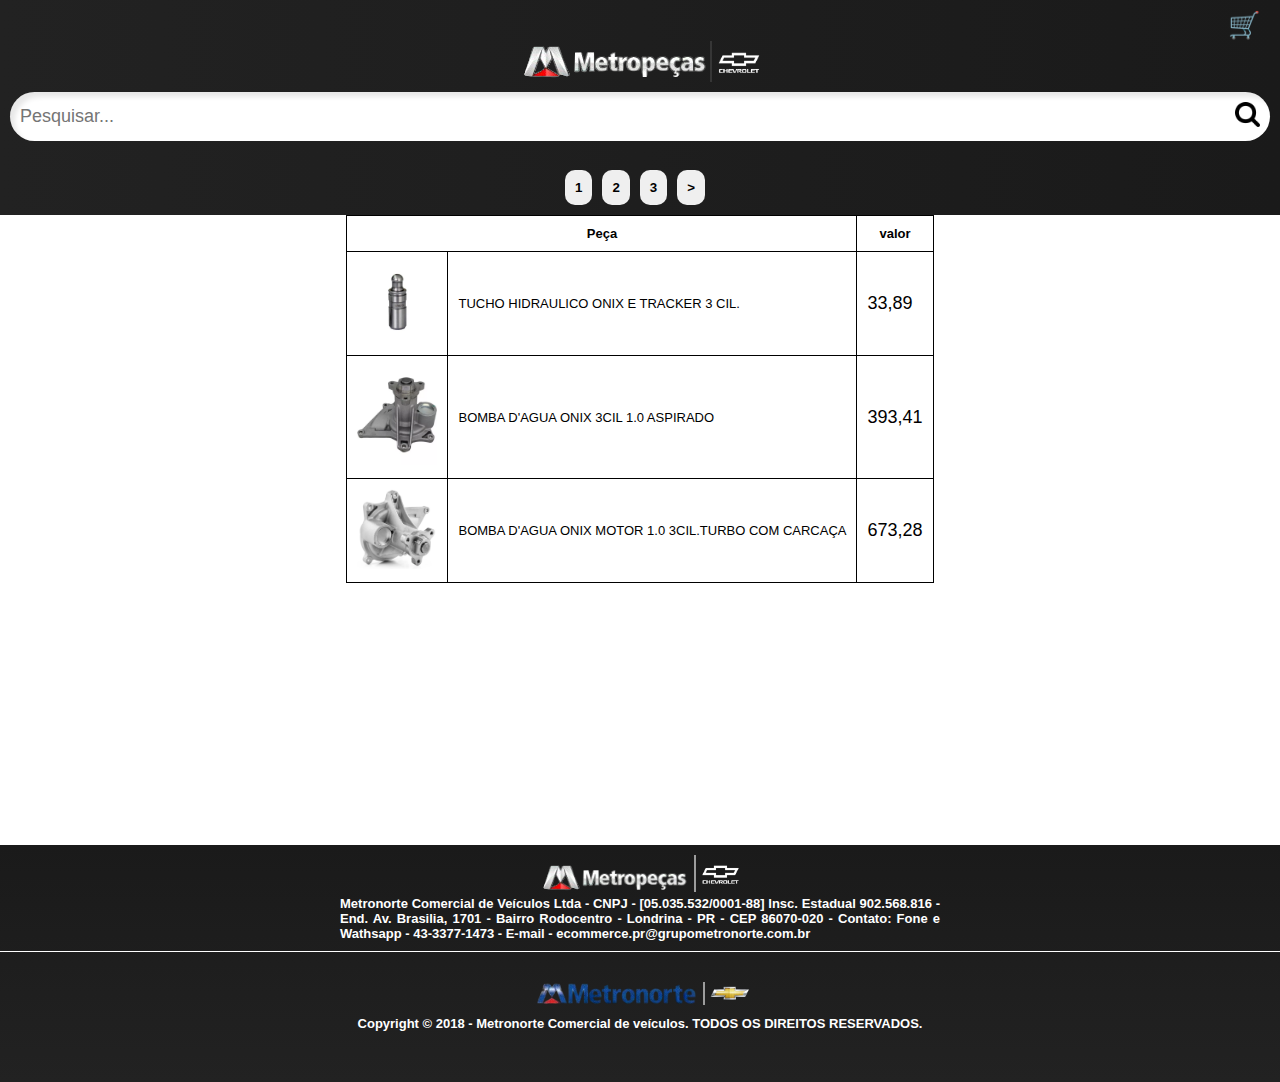
<file: index.html>
<!DOCTYPE html>
<html lang="pt-br">
<head>
    <meta charset="UTF-8">
    <meta name="viewport" content="width=device-width, initial-scale=1.0">
    <title>Metropeças</title>
    <link rel="shortcut icon" href="logo_metropecas.png" type="image/x-icon">
    <link rel="stylesheet" href="style.css">
</head>
<body>
    <header>
        <div id="carrinho">
            <abbr title="Seu carrinho está vazio">&#x1F6D2</abbr>
        </div>
        <div id="logos">
            <img src="metropecaspng.png" alt="Metro peças" class="logometropecas">
            <img src="logochevrolet.png" alt="Chevrolet" class="logochevrolet">
        </div>
        <div id="caixa-de-pesquisa">
            <input type="text" placeholder="Pesquisar..." id="pesquisa">
            <a href="#"><img src="25313.png" class="lupa"></a>
        </div>
    </header>
    <nav>
        <a href="index.html"><button>1</button></a>
        <a href="pag2.html"><button>2</button></a>
        <a href="#"><button>3</button></a>
        <a href="#"><button>></button></a>
    </nav>
    <main>
        <table>
           <tr>
            <th colspan="2">Peça</th>
            <th>valor</th>
           </tr> 
           <tr>
            <td><img src="tucho-hidraulico-onix-1.0-12v-20--bv244600.webp" alt="Tucho hidraulico" class="imgtable">
            </td>
            <td>TUCHO HIDRAULICO ONIX E TRACKER 3 CIL.</td>
            <td class="valor">33,89</td>
           </tr>
           <tr>
            <td><img src="D_NQ_NP_640836-MLB53431021875_012023-O.webp" alt="Bomba d'água onix 3cil 1.0 aspirado" class="imgtable"></td>
            <td>BOMBA D'AGUA ONIX 3CIL 1.0 ASPIRADO</td>
            <td class="valor">393,41 </td>
           </tr>
           <tr>
            <td><img src="b018d118558dea8a48229c2d3ec9d6e7.webp" alt="BOMBA D'AGUA ONIX
                MOTOR 1.0 3CIL.TURBO
                COM CARCAÇA" class="imgtable"></td>
                <td>BOMBA D'AGUA ONIX MOTOR 1.0 3CIL.TURBO COM CARCAÇA</td>
                <td class="valor">673,28</td>
           </tr>
        </table>
    </main>
    <footer>
        <div id="primeirofooter">
            <div id="logofooter">
                <img src="metropecaspng.png" alt="Metro peças" class="logometropecas">
                <img src="logochevrolet.png" alt="Chevrolet" class="logochevrolet">
            </div>
            <div id="footer-p">
                <p>Metronorte Comercial de Veículos Ltda - CNPJ - [05.035.532/0001-88] Insc. Estadual 902.568.816 - End. Av. Brasilia, 1701 - Bairro Rodocentro - Londrina - PR - CEP 86070-020 - Contato: Fone e Wathsapp - 43-3377-1473 - E-mail - ecommerce.pr@grupometronorte.com.br</p>
            </div>
        </div>
        <div id="segundofooter">
            <div id="logosegundofooter">
                <img src="metronorte.png" alt="Metro norte" class="logometronorte">
                <img src="Chevrolet-Logo.png" alt="Chevrolet" class="logochevrolet">
            </div>
            <p>Copyright © 2018 - Metronorte Comercial de veículos. TODOS OS DIREITOS RESERVADOS.</p>
        </div>
    </footer>
</body>
</html>
</file>
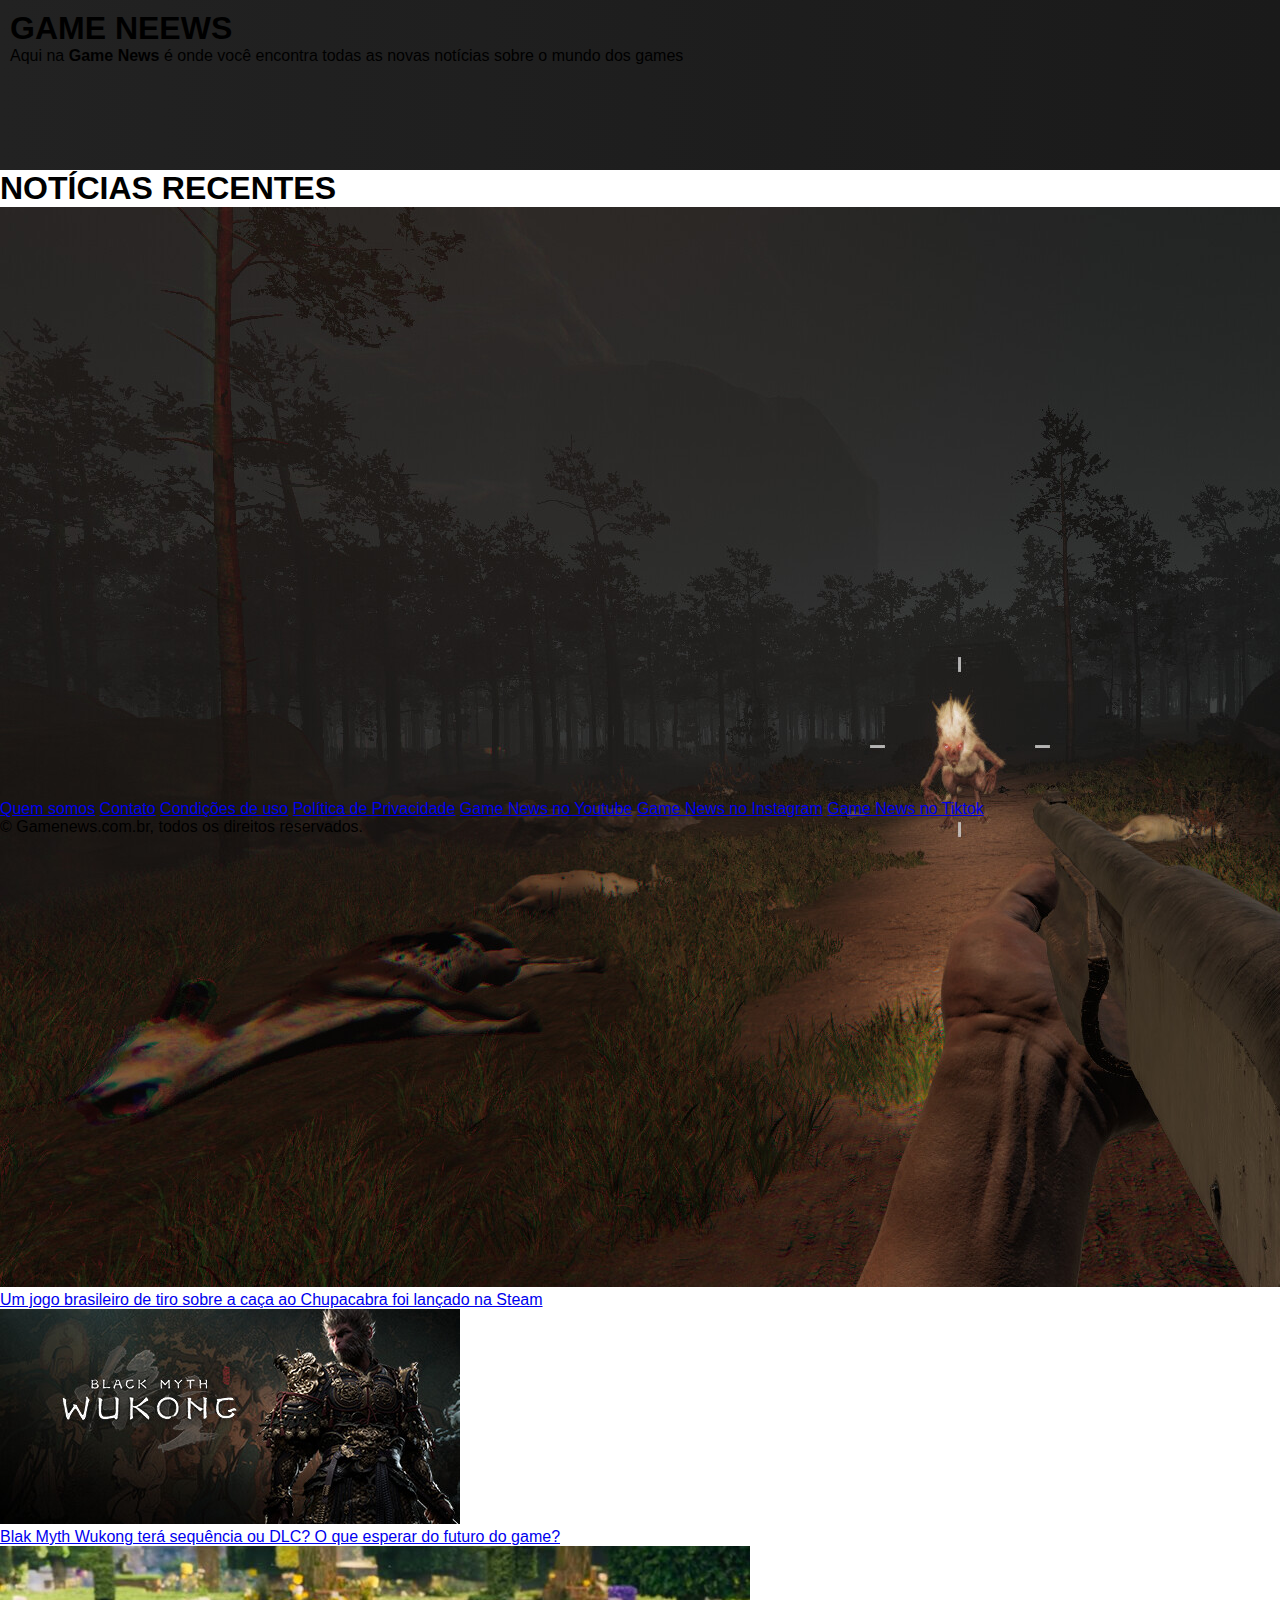
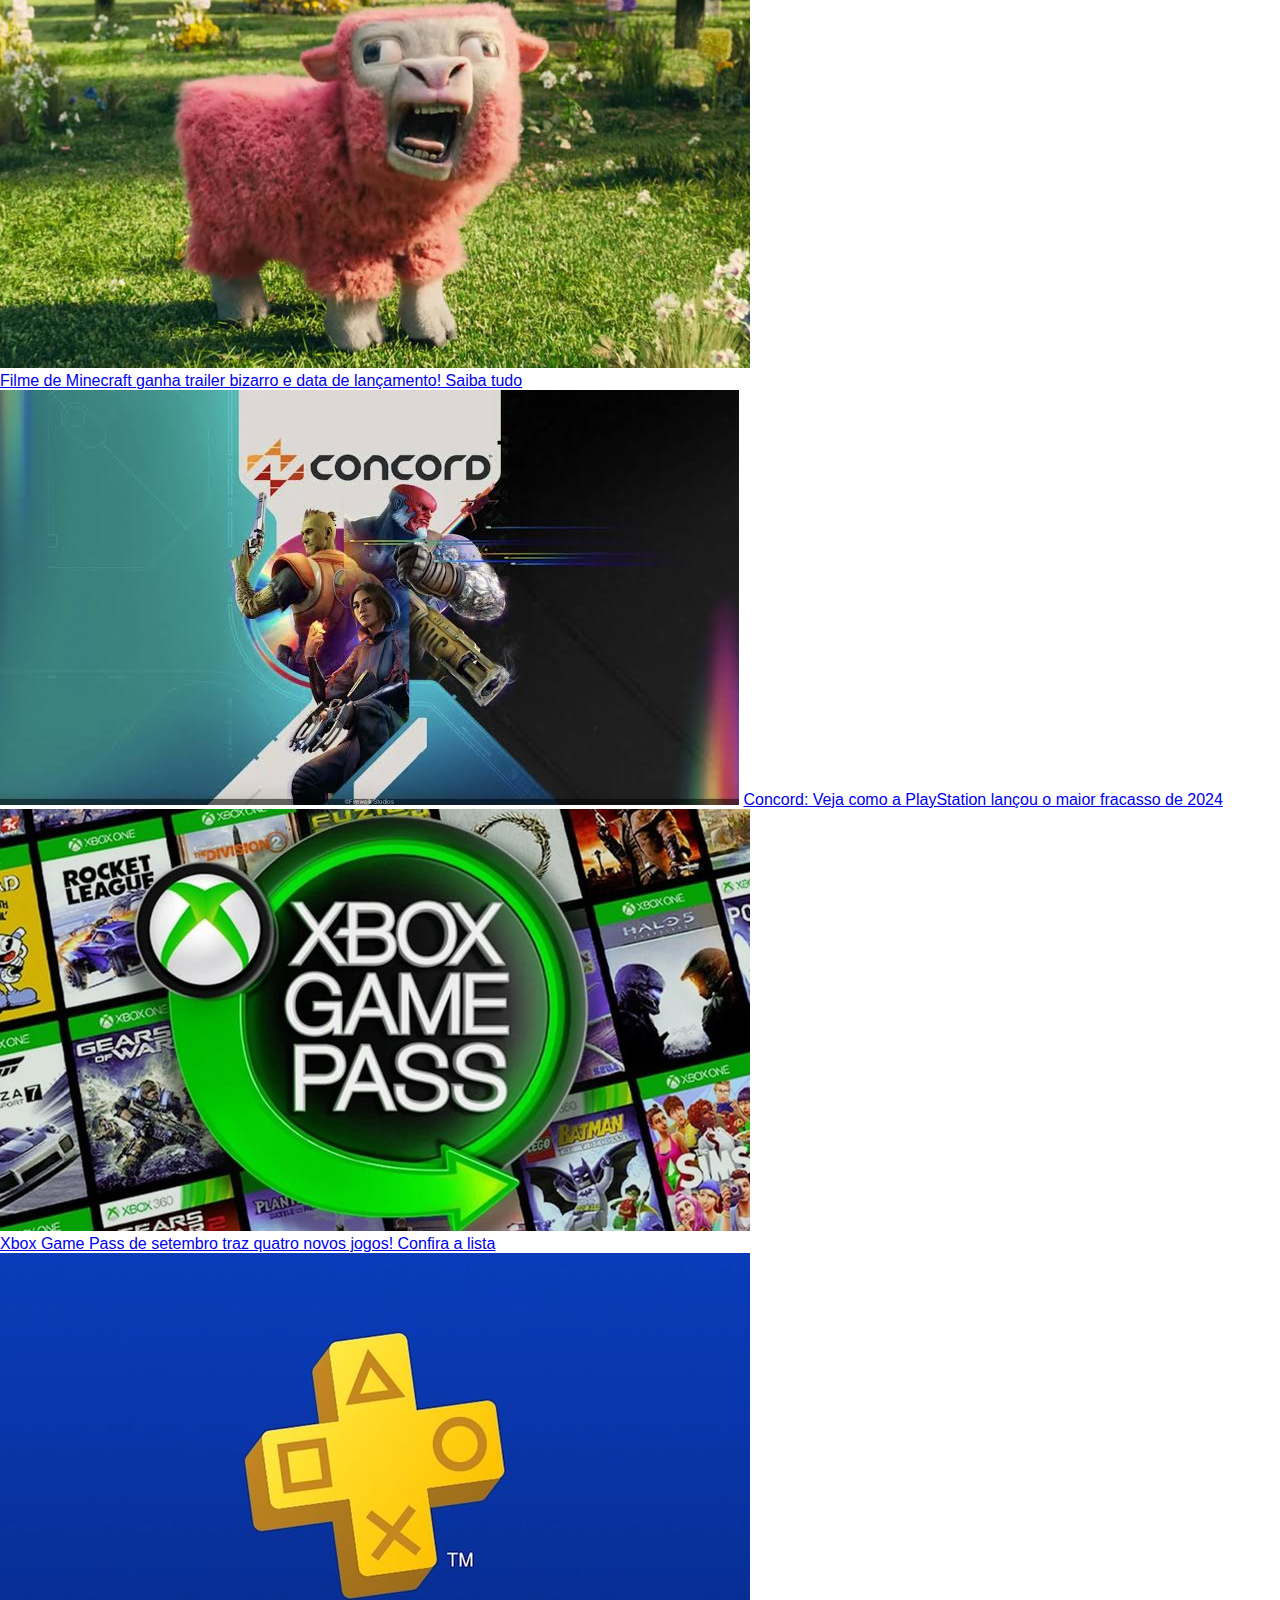
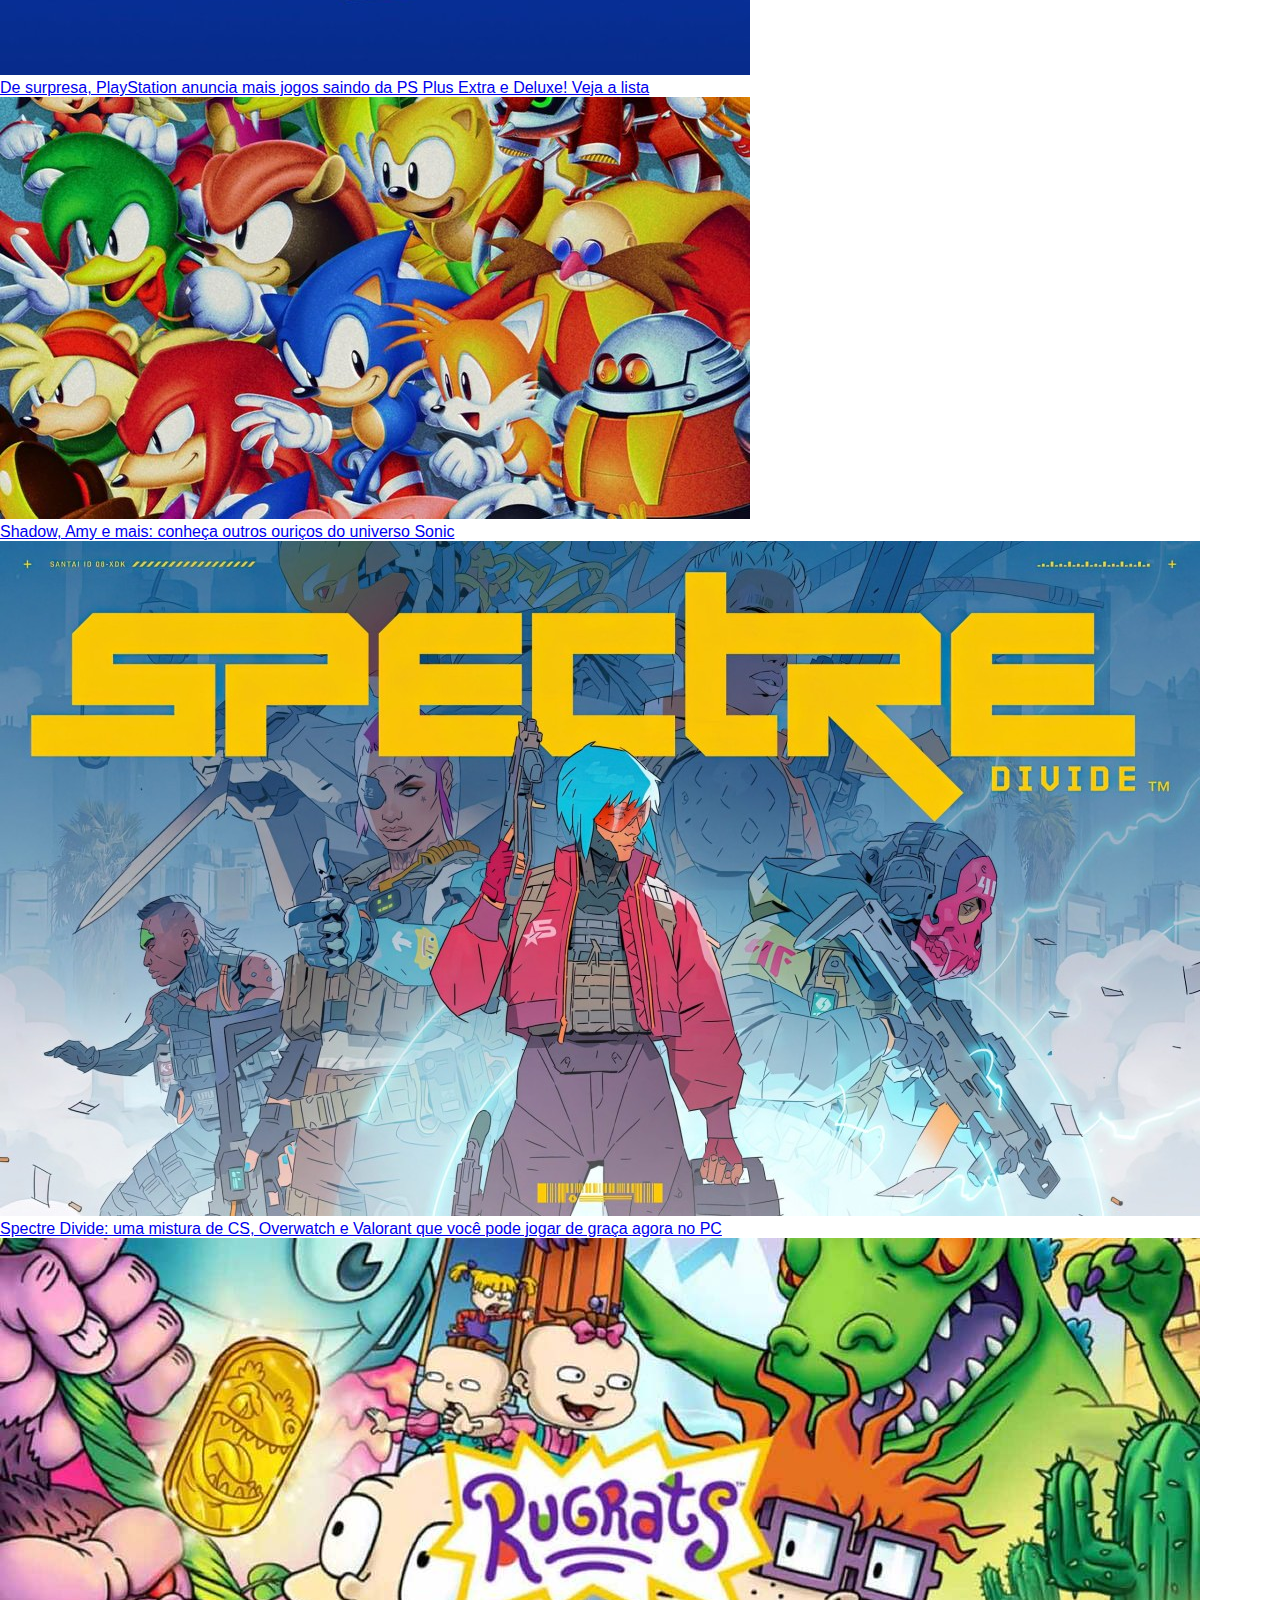
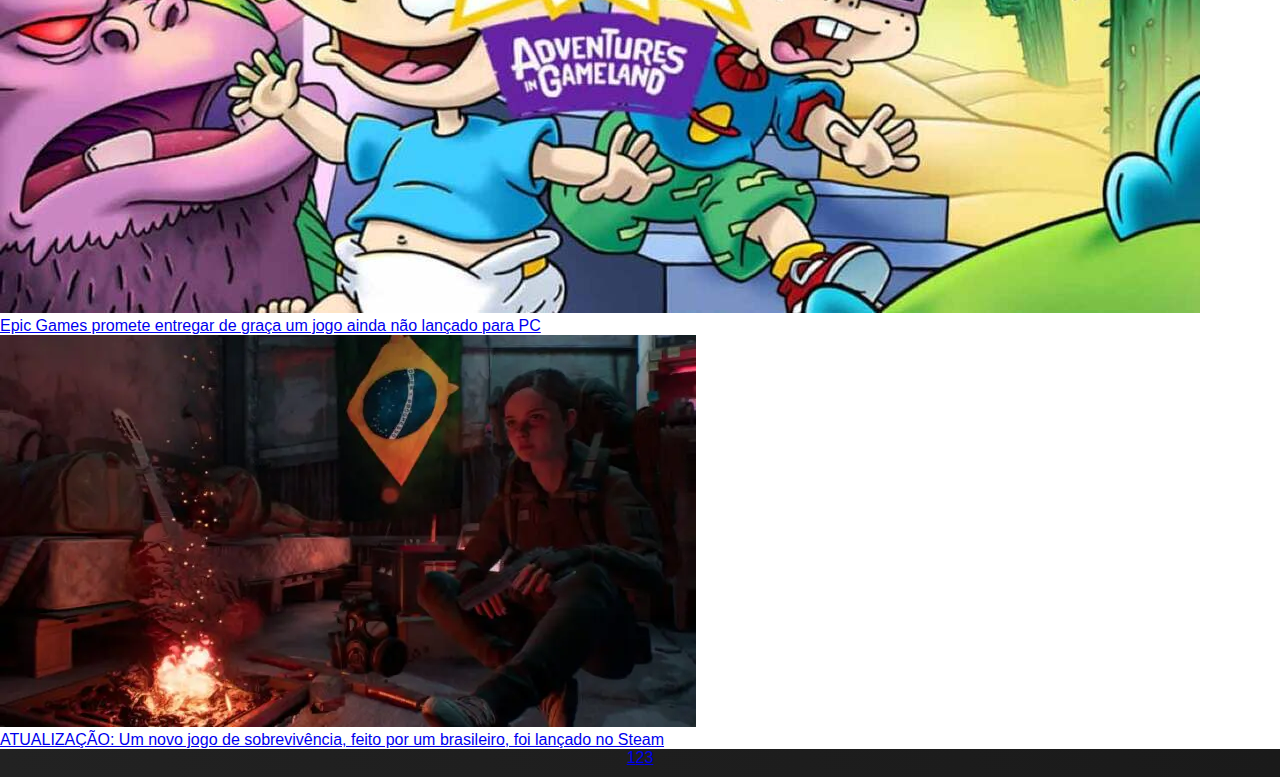
<file: gamenews.html>
<!DOCTYPE html>
<html lang="pt-br">
<head>
  <meta charset="UTF-8">
  <meta name="viewport" content="width=device-width, initial-scale=1.0">
  <title>Game News</title>
  <link rel="shortcut icon" href="gamenews.ico" type="image/x-icon">
  <link rel="stylesheet" href="style.css">
</head>
<body>
  <header>
    <h1>GAME NEEWS</h1>
    <p>Aqui na <strong>Game News</strong> é onde você encontra todas as novas notícias sobre o mundo dos games</p>
  </header>
  <main>
    <h1>NOTÍCIAS RECENTES</h1>
    <article>
      <div class="container">
        <a href="pag2.html"><img src="chupacabra.jpg" alt="Chupacabra hunt"></a>
        <a href="pag2.html" class="none">
          <p class="desc">Um jogo brasileiro de tiro sobre a caça ao Chupacabra foi lançado na Steam</p>
        </a>
      </div>
      <div class="container1">
        <a href="pag3.html"><img src="macaco.jpg" alt="Black myth Wukong"></a>
        <a href="pag3.html" class="none">
          <p>Blak Myth Wukong terá sequência ou DLC? O que esperar do futuro do game?</p>
        </a>
      </div>
      <div class="container2">
        <a href="pag4.html" class="container2"><img src="minecraft.jpg" alt="Ovelha do novo live action do minecraft"></a>
        <a href="pag4.html" class="none"><p>Filme de Minecraft ganha trailer bizarro e data de lançamento! Saiba tudo</p></a>
      </div>
      <div class="container3">
        <a href="#"><img src="concord.jpeg" alt="Concord"></a>
        <a href="#" class="none">Concord: Veja como a PlayStation lançou o maior fracasso de 2024</a>
      </div>
      <div class="container4">
        <a href="#"><img src="gamepass.jpg" alt="Xbox Game Pass"></a>
        <a href="#" class="none">
          <p>Xbox Game Pass de setembro traz quatro novos jogos! Confira a lista</p>
        </a>
      </div>
      <div class="container5">
        <a href="#"><img src="psplus.jpg" alt="PS Plus"></a>
        <a href="#" class="none">
          <p>De surpresa, PlayStation anuncia mais jogos saindo da PS Plus Extra e Deluxe! Veja a lista</p>
        </a>
      </div>
      <div class="container6">
        <a href="#"><img src="sonic.jpg" alt="Sonic e outros ouriços"></a>
        <a href="#" class="none">
          <p>Shadow, Amy e mais: conheça outros ouriços do universo Sonic</p>
        </a>
      </div>
      <div class="container7">
        <a href="#"><img src="Spectre-Divide.jpg" alt="Spactre divide"></a>
        <a href="#" class="none">
          <p>Spectre Divide: uma mistura de CS, Overwatch e Valorant que você pode jogar de graça agora no PC</p>
        </a>
      </div>
      <div class="container8">
        <a href="#"><img src="rugrats.jpg" alt="Rugrats: Adventures in Gameland"></a>
        <a href="#" class="none"><p>Epic Games promete entregar de graça um jogo ainda não lançado para PC</p></a>
      </div>
      <div class="container9">
        <a href="#"><img src="endless.jpg" alt="Endless Days Z"></a>
        <a href="#" class="none"><p>ATUALIZAÇÃO: Um novo jogo de sobrevivência, feito por um brasileiro, foi lançado no Steam</p></a>
      </div>
    </article>
    <nav>
      <a href="#">1</a>
      <a href="#">2</a>
      <a href="#">3</a>
    </nav>
  </main>
  <aside>
    <a href="#" class="normal">Quem somos</a>
    <a href="#" class="normal">Contato</a>
    <a href="#" class="normal">Condições de uso</a>
    <a href="#" class="block-top">Política de Privacidade</a>
    <a href="#" class="block">Game News no Youtube</a>
    <a href="#" class="block">Game News no Instagram</a>
    <a href="#" class="block">Game News no Tiktok</a>
    <footer>
      <p>© Gamenews.com.br, todos os direitos reservados.</p>
    </footer>
  </aside>
</body>
</html>
</file>
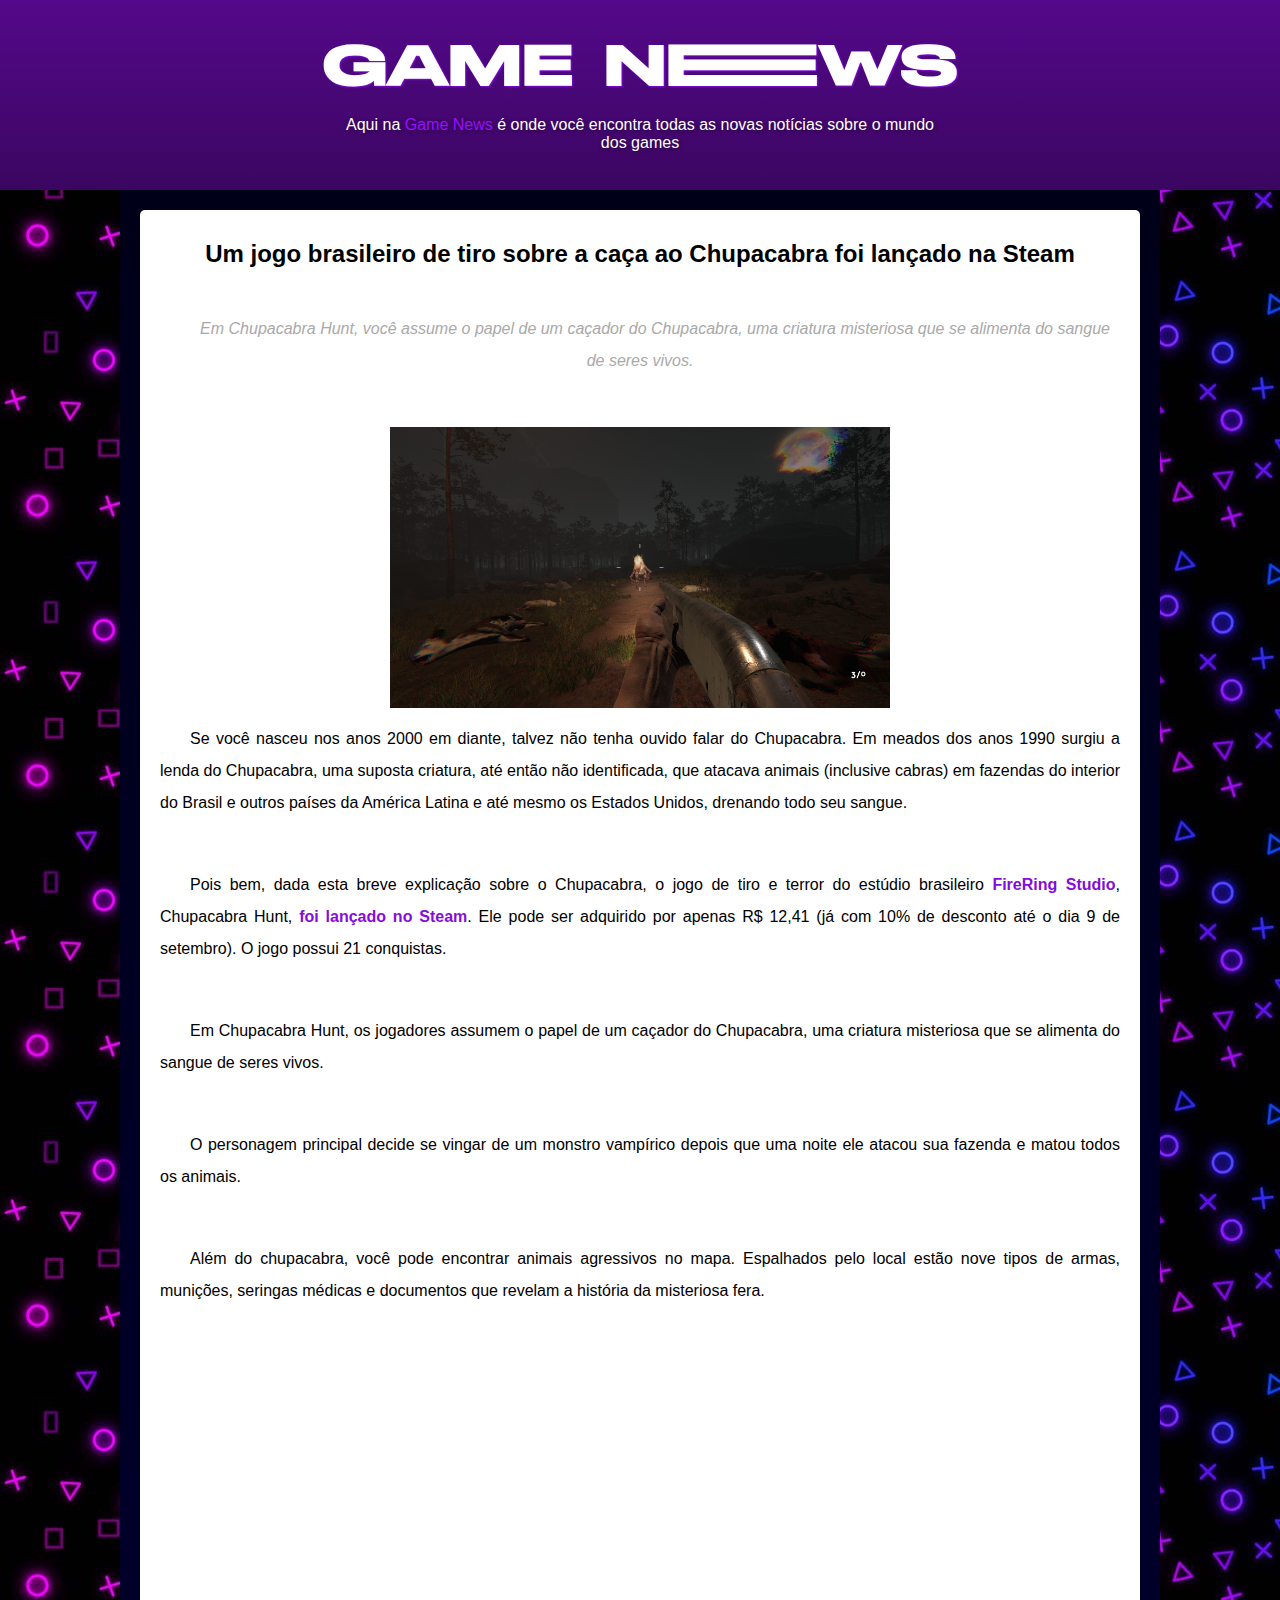
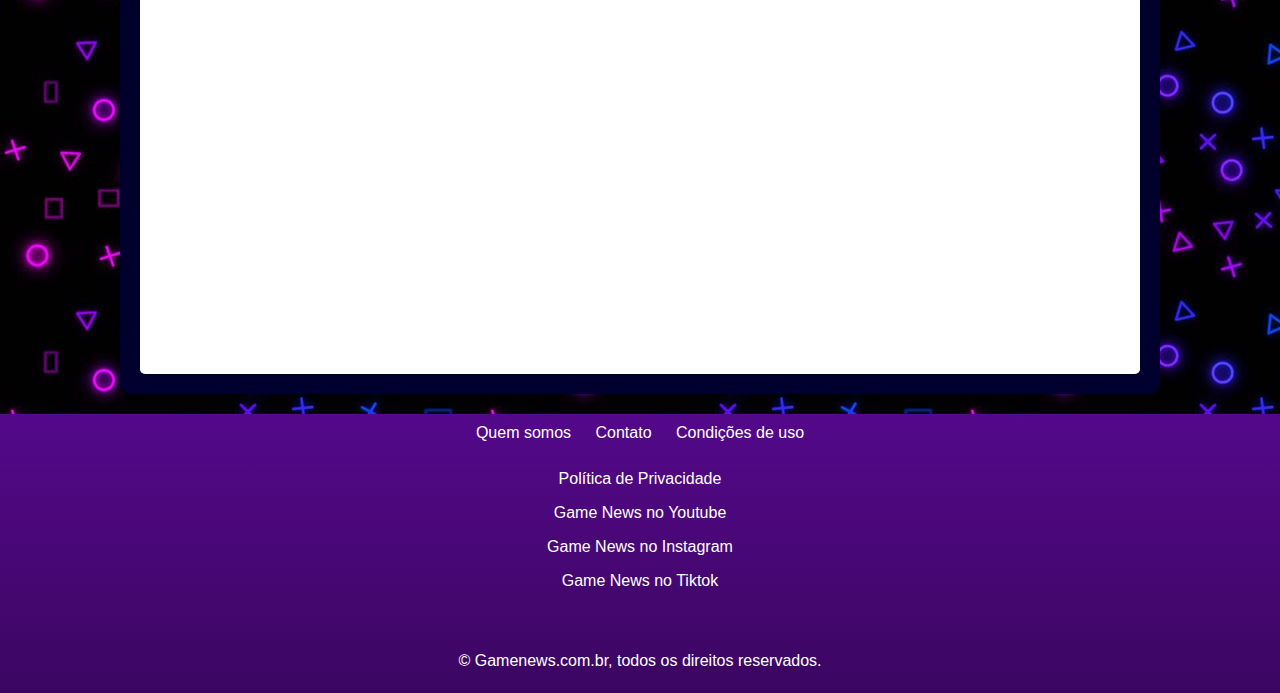
<file: gamenewspag2.html>
<!DOCTYPE html>
<html lang="pt-br">
<head>
  <meta charset="UTF-8">
  <meta name="viewport" content="width=device-width, initial-scale=1.0">
  <title>Um jogo brasileiro de tiro sobre a caça ao Chupacabra foi lançado na Steam</title>
  <link rel="shortcut icon" href="gamenews.ico" type="image/x-icon">
  <link rel="stylesheet" href="pg2style.css">
</head>
<body>
  <header>
    <h1>GAME NEEWS</h1>
    <p>Aqui na <strong>Game News</strong> é onde você encontra todas as novas notícias sobre o mundo dos games</p>
  </header>
  <main>
    <article>
      <h1>Um jogo brasileiro de tiro sobre a caça ao Chupacabra foi lançado na Steam</h1>
      <p><em>Em Chupacabra Hunt, você assume o papel de um caçador do Chupacabra, uma criatura misteriosa que se alimenta do sangue de seres vivos.</em></p>
      <img src="chupacabra.jpg" class="pequena" alt="Chupacabra Hunt">
      <p>Se você nasceu nos anos 2000 em diante, talvez não tenha ouvido falar do Chupacabra. Em meados dos anos 1990 surgiu a lenda do Chupacabra, uma suposta criatura, até então não identificada, que atacava animais (inclusive cabras) em fazendas do interior do Brasil e outros países da América Latina e até mesmo os Estados Unidos, drenando todo seu sangue.</p>
      <p>Pois bem, dada esta breve explicação sobre o Chupacabra, o jogo de tiro e terror do estúdio brasileiro <a href="https://fireringstudio.com/pt/" target="_blank" class="link">FireRing Studio</a>, <strong>Chupacabra Hunt</strong>, <a href="https://store.steampowered.com/app/2939900/Chupacabra_Hunt/?ref=gameplayscassi" target="_blank" class="link">foi lançado no Steam</a>. Ele pode ser adquirido por apenas <strong>R$ 12,41</strong> (já com 10% de desconto até o dia 9 de setembro). O jogo possui 21 conquistas.</p>
      <p>Em Chupacabra Hunt, os jogadores assumem o papel de um caçador do Chupacabra, uma criatura misteriosa que se alimenta do sangue de seres vivos.</p>
      <p>O personagem principal decide se vingar de um monstro vampírico depois que uma noite ele atacou sua fazenda e matou todos os animais.</p>
      <p>Além do chupacabra, você pode encontrar animais agressivos no mapa. Espalhados pelo local estão nove tipos de armas, munições, seringas médicas e documentos que revelam a história da misteriosa fera.</p>
      <div class="video">
        <iframe width="560" height="315" src="https://www.youtube.com/embed/gvraxG8c7hw?si=JfFlg2PJp8MIYUyX" title="YouTube video player" frameborder="0" allow="accelerometer; autoplay; clipboard-write; encrypted-media; gyroscope; picture-in-picture; web-share" referrerpolicy="strict-origin-when-cross-origin" allowfullscreen></iframe>
      </div>
    </article>
  </main>
  <aside>
    <a href="#" class="normal">Quem somos</a>
    <a href="#" class="normal">Contato</a>
    <a href="#" class="normal">Condições de uso</a>
    <a href="#" class="block-top">Política de Privacidade</a>
    <a href="#" class="block">Game News no Youtube</a>
    <a href="#" class="block">Game News no Instagram</a>
    <a href="#" class="block">Game News no Tiktok</a>
    <footer>
      <p>© Gamenews.com.br, todos os direitos reservados.</p>
    </footer>
  </aside>
</body>
</html>
</file>
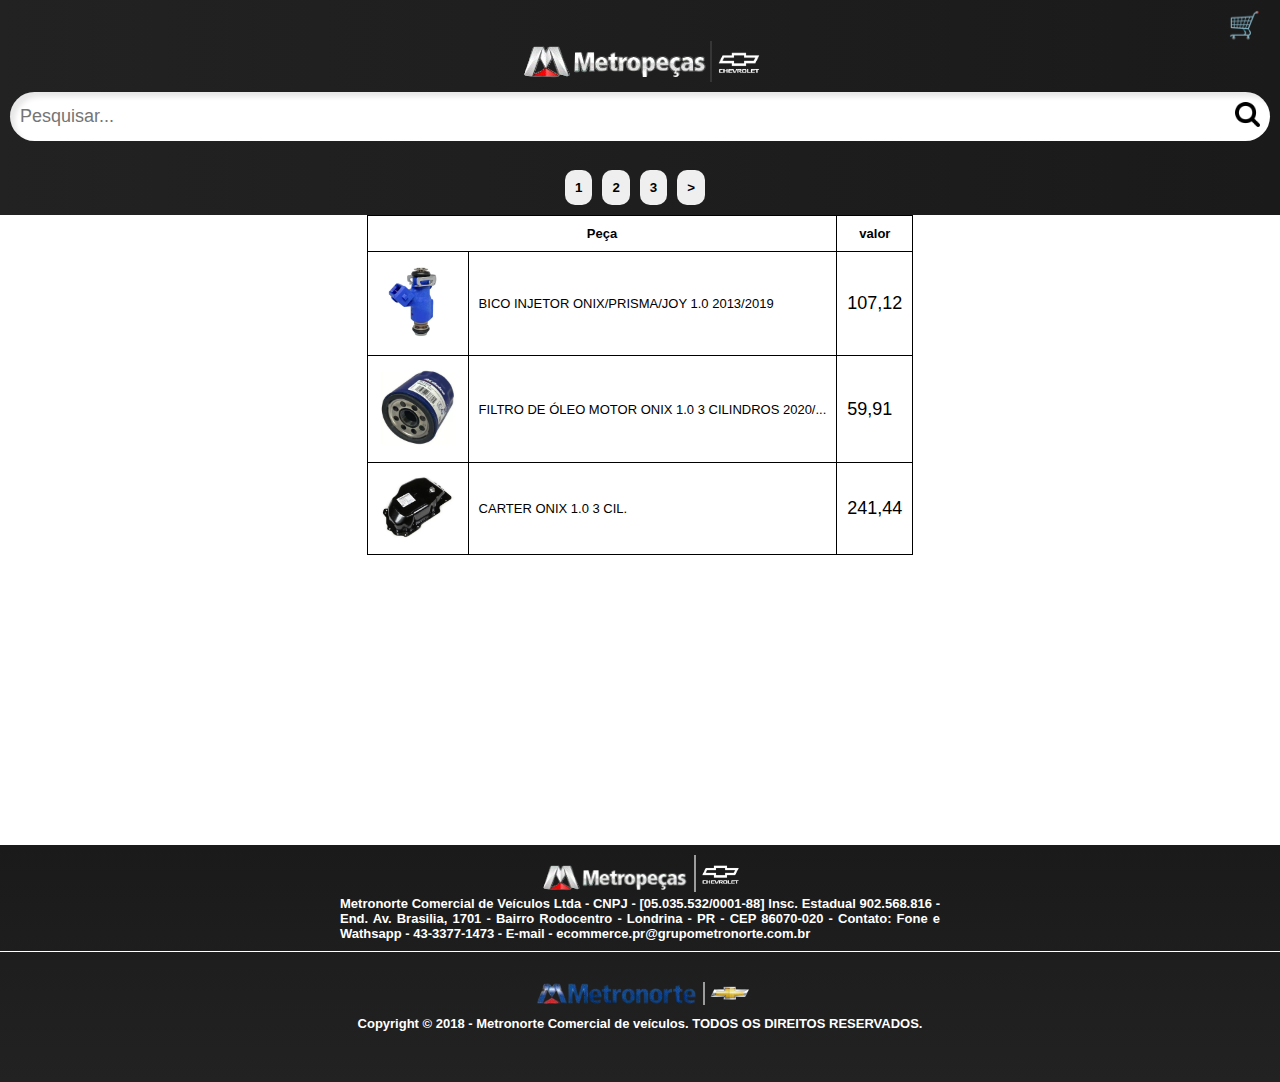
<file: pag2.html>
<!DOCTYPE html>
<html lang="pt-br">
<head>
    <meta charset="UTF-8">
    <meta name="viewport" content="width=device-width, initial-scale=1.0">
    <title>Metropeças</title>
    <link rel="shortcut icon" href="logo_metropecas.png" type="image/x-icon">
    <link rel="stylesheet" href="style.css">
</head>
<body>
    <header>
        <div id="carrinho">
            <abbr title="Seu carrinho está vazio">&#x1F6D2</abbr>
        </div>
        <div id="logos">
            <img src="metropecaspng.png" alt="Metro peças" class="logometropecas">
            <img src="logochevrolet.png" alt="Chevrolet" class="logochevrolet">
        </div>
        <div id="caixa-de-pesquisa">
            <input type="text" placeholder="Pesquisar..." id="pesquisa">
            <a href="#"><img src="25313.png" class="lupa"></a>
        </div>
    </header>
    <nav>
        <a href="index.html"><button>1</button></a>
        <a href="pag2.html"><button>2</button></a>
        <a href="#"><button>3</button></a>
        <a href="#"><button>></button></a>
    </nav>
    <main>
        <table>
           <tr>
            <th colspan="2">Peça</th>
            <th>valor</th>
           </tr> 
           <tr>
            <td><img src="bico_injetor_gm_onix_1_0_8v_flex_1315_prisma_1_0_8v_flex_1315_24578819_fj10740_84099190_439_1_048f310821d50998d266196df1667c00.webp" alt="Bico injetro onix 1.0" class="imgtable">
            </td>
            <td>BICO INJETOR ONIX/PRISMA/JOY 1.0 2013/2019</td>
            <td class="valor">107,12</td>
           </tr>
           <tr>
            <td><img src="D_NQ_NP_638604-MLB54583034224_032023-O.webp" alt="Bomba d'água onix 3cil 1.0 aspirado" class="imgtable"></td>
            <td>FILTRO DE ÓLEO MOTOR ONIX 1.0 3 CILINDROS 2020/...</td>
            <td class="valor">59,91</td>
           </tr>
           <tr>
            <td><img src="1919192_carter-de-oleo-do-motor-inferior-onix-nova-tracker-1_l2_6379252704947170-jjupeik0m1.webp" alt="CARTER ONIX 1.0 3 CIL." class="imgtable"></td>
                <td>CARTER ONIX 1.0 3 CIL.</td>
                <td class="valor">241,44</td>
           </tr>
        </table>
    </main>
    <footer>
        <div id="primeirofooter">
            <div id="logofooter">
                <img src="metropecaspng.png" alt="Metro peças" class="logometropecas">
                <img src="logochevrolet.png" alt="Chevrolet" class="logochevrolet">
            </div>
            <div id="footer-p">
                <p>Metronorte Comercial de Veículos Ltda - CNPJ - [05.035.532/0001-88] Insc. Estadual 902.568.816 - End. Av. Brasilia, 1701 - Bairro Rodocentro - Londrina - PR - CEP 86070-020 - Contato: Fone e Wathsapp - 43-3377-1473 - E-mail - ecommerce.pr@grupometronorte.com.br</p>
            </div>
        </div>
        <div id="segundofooter">
            <div id="logosegundofooter">
                <img src="metronorte.png" alt="Metro norte" class="logometronorte">
                <img src="Chevrolet-Logo.png" alt="Chevrolet" class="logochevrolet">
            </div>
            <p>Copyright © 2018 - Metronorte Comercial de veículos. TODOS OS DIREITOS RESERVADOS.</p>
        </div>
    </footer>
</body>
</html>
</file>
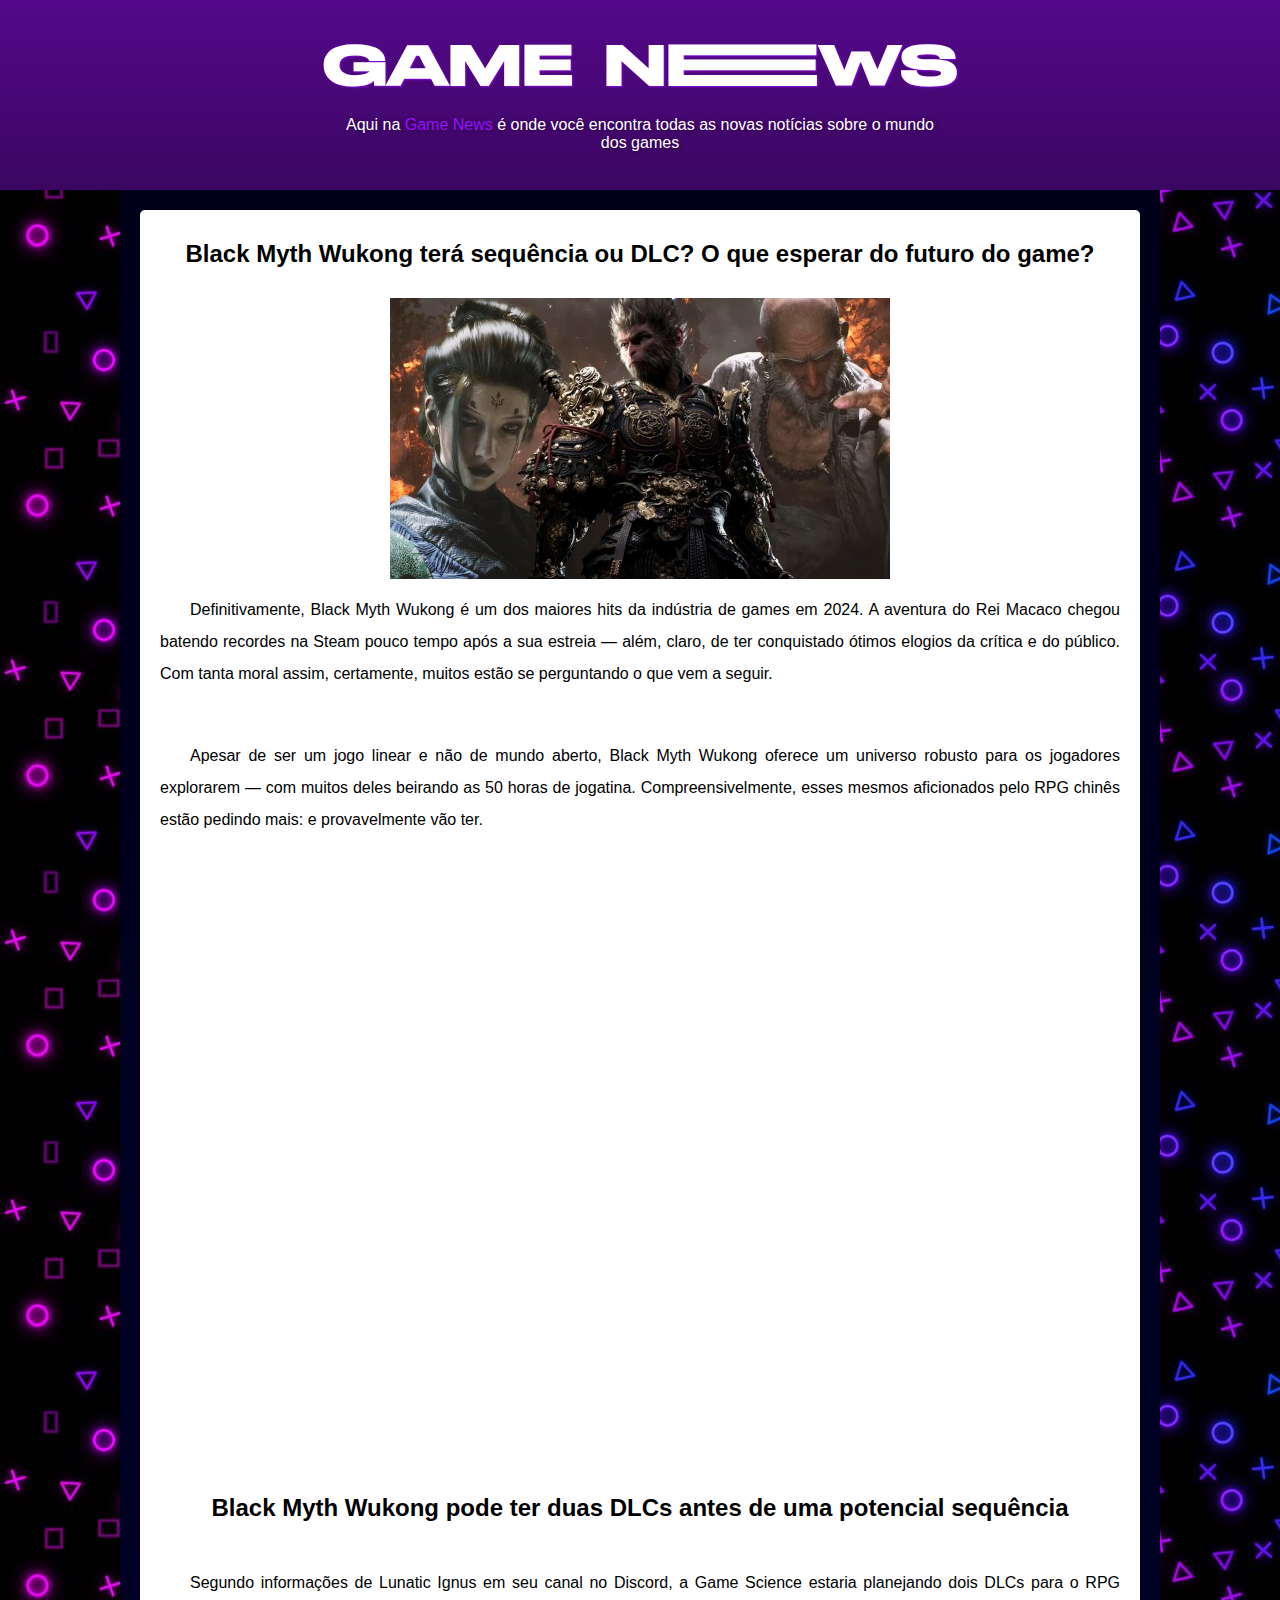
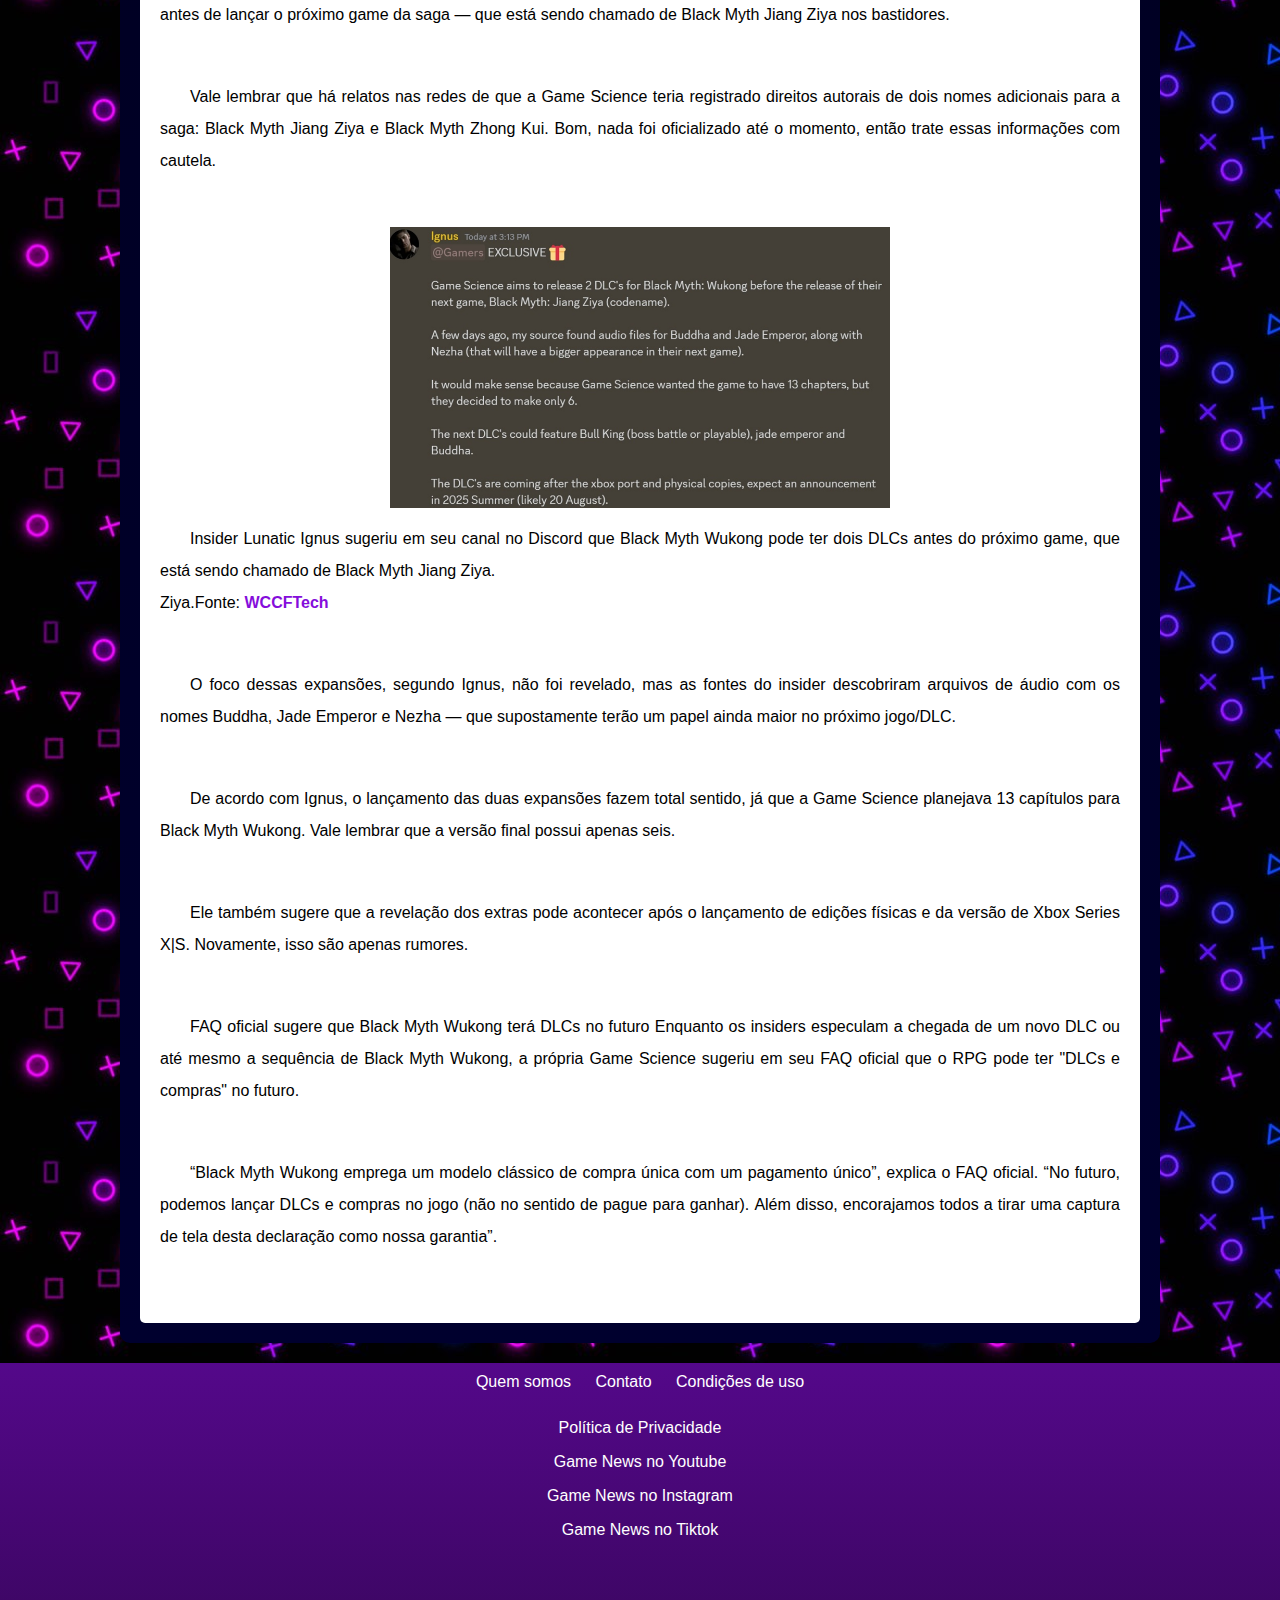
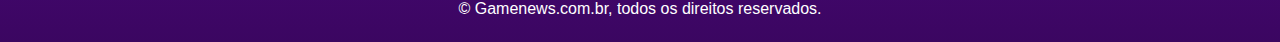
<file: pag3.html>
<!DOCTYPE html>
<html lang="pt-br">
<head>
  <meta charset="UTF-8">
  <meta name="viewport" content="width=device-width, initial-scale=1.0">
  <title>Black Myth Wukong terá sequência ou DLC? O que esperar do futuro do game?</title>
  <link rel="shortcut icon" href="gamenews.ico" type="image/x-icon">
  <link rel="stylesheet" href="pg2style.css">
</head>
<body>
  <header>
    <h1>GAME NEEWS</h1>
    <p>Aqui na <strong>Game News</strong> é onde você encontra todas as novas notícias sobre o mundo dos games</p>
  </header>
  <main>
    <article>
      <h1>Black Myth Wukong terá sequência ou DLC? O que esperar do futuro do game?</h1>
      <img src="macaco2.jpg" class="pequena" alt="Black myth Wukong">
      <p>Definitivamente, Black Myth Wukong é um dos maiores hits da indústria de games em 2024. A aventura do Rei Macaco chegou batendo recordes na Steam pouco tempo após a sua estreia — além, claro, de ter conquistado ótimos elogios da crítica e do público. Com tanta moral assim, certamente, muitos estão se perguntando o que vem a seguir.</p>
      <p>Apesar de ser um jogo linear e não de mundo aberto, Black Myth Wukong oferece um universo robusto para os jogadores explorarem — com muitos deles beirando as 50 horas de jogatina. Compreensivelmente, esses mesmos aficionados pelo RPG chinês estão pedindo mais: e provavelmente vão ter.</p>
      <div class="video">
        <iframe width="560" height="315" src="https://www.youtube.com/embed/pnSsgRJmsCc?si=Ge7WYLfkJi8HYgvK" title="YouTube video player" frameborder="0" allow="accelerometer; autoplay; clipboard-write; encrypted-media; gyroscope; picture-in-picture; web-share" referrerpolicy="strict-origin-when-cross-origin" allowfullscreen></iframe>
      </div>
      <h2>Black Myth Wukong pode ter duas DLCs antes de uma potencial sequência</h2>
      <p>Segundo informações de Lunatic Ignus em seu canal no Discord, a Game Science estaria planejando dois DLCs para o RPG antes de lançar o próximo game da saga — que está sendo chamado de Black Myth Jiang Ziya nos bastidores.</p>
      <p>Vale lembrar que há relatos nas redes de que a Game Science teria registrado direitos autorais de dois nomes adicionais para a saga: Black Myth Jiang Ziya e Black Myth Zhong Kui. Bom, nada foi oficializado até o momento, <strong>então trate essas informações com cautela.</strong></p>
      <img src="macacodisc.jpg" class="pequena" alt="Discord da Lunatic Ignus">
      <p>Insider Lunatic Ignus sugeriu em seu canal no Discord que Black Myth Wukong pode ter dois DLCs antes do próximo game, que está sendo chamado de Black Myth Jiang Ziya.<br>Ziya.Fonte: <a href="https://wccftech.com/black-myth-wukong-dlc-expansions/" target="_blank" class="link">WCCFTech</a></p>
      <p>O foco dessas expansões, segundo Ignus, não foi revelado, mas as fontes do insider descobriram arquivos de áudio com os nomes Buddha, Jade Emperor e Nezha — que supostamente terão um papel ainda maior no próximo jogo/DLC.</p>
      <p>De acordo com Ignus, o lançamento das duas expansões fazem total sentido, já que a Game Science planejava 13 capítulos para Black Myth Wukong. Vale lembrar que a versão final possui apenas seis.</p>
      <p>Ele também sugere que a revelação dos extras pode acontecer após o lançamento de edições físicas e da versão de Xbox Series X|S. Novamente, <strong>isso são apenas rumores.</strong></p>
      <p>FAQ oficial sugere que Black Myth Wukong terá DLCs no futuro
      Enquanto os insiders especulam a chegada de um novo DLC ou até mesmo a sequência de Black Myth Wukong, a própria Game Science sugeriu em seu FAQ oficial que o RPG pode ter "DLCs e compras" no futuro.</p>
      <p><q>Black Myth Wukong emprega um modelo clássico de compra única com um pagamento único</q>, explica o FAQ oficial. <q>No futuro, podemos lançar DLCs e compras no jogo (não no sentido de pague para ganhar). <strong>Além disso, encorajamos todos a tirar uma captura de tela desta declaração como nossa garantia</q>.</strong></p>
    </article>
  </main>
  <aside>
    <a href="#" class="normal">Quem somos</a>
    <a href="#" class="normal">Contato</a>
    <a href="#" class="normal">Condições de uso</a>
    <a href="#" class="block-top">Política de Privacidade</a>
    <a href="#" class="block">Game News no Youtube</a>
    <a href="#" class="block">Game News no Instagram</a>
    <a href="#" class="block">Game News no Tiktok</a>
    <footer>
      <p>© Gamenews.com.br, todos os direitos reservados.</p>
    </footer>
  </aside>
</body>
</html>
</file>
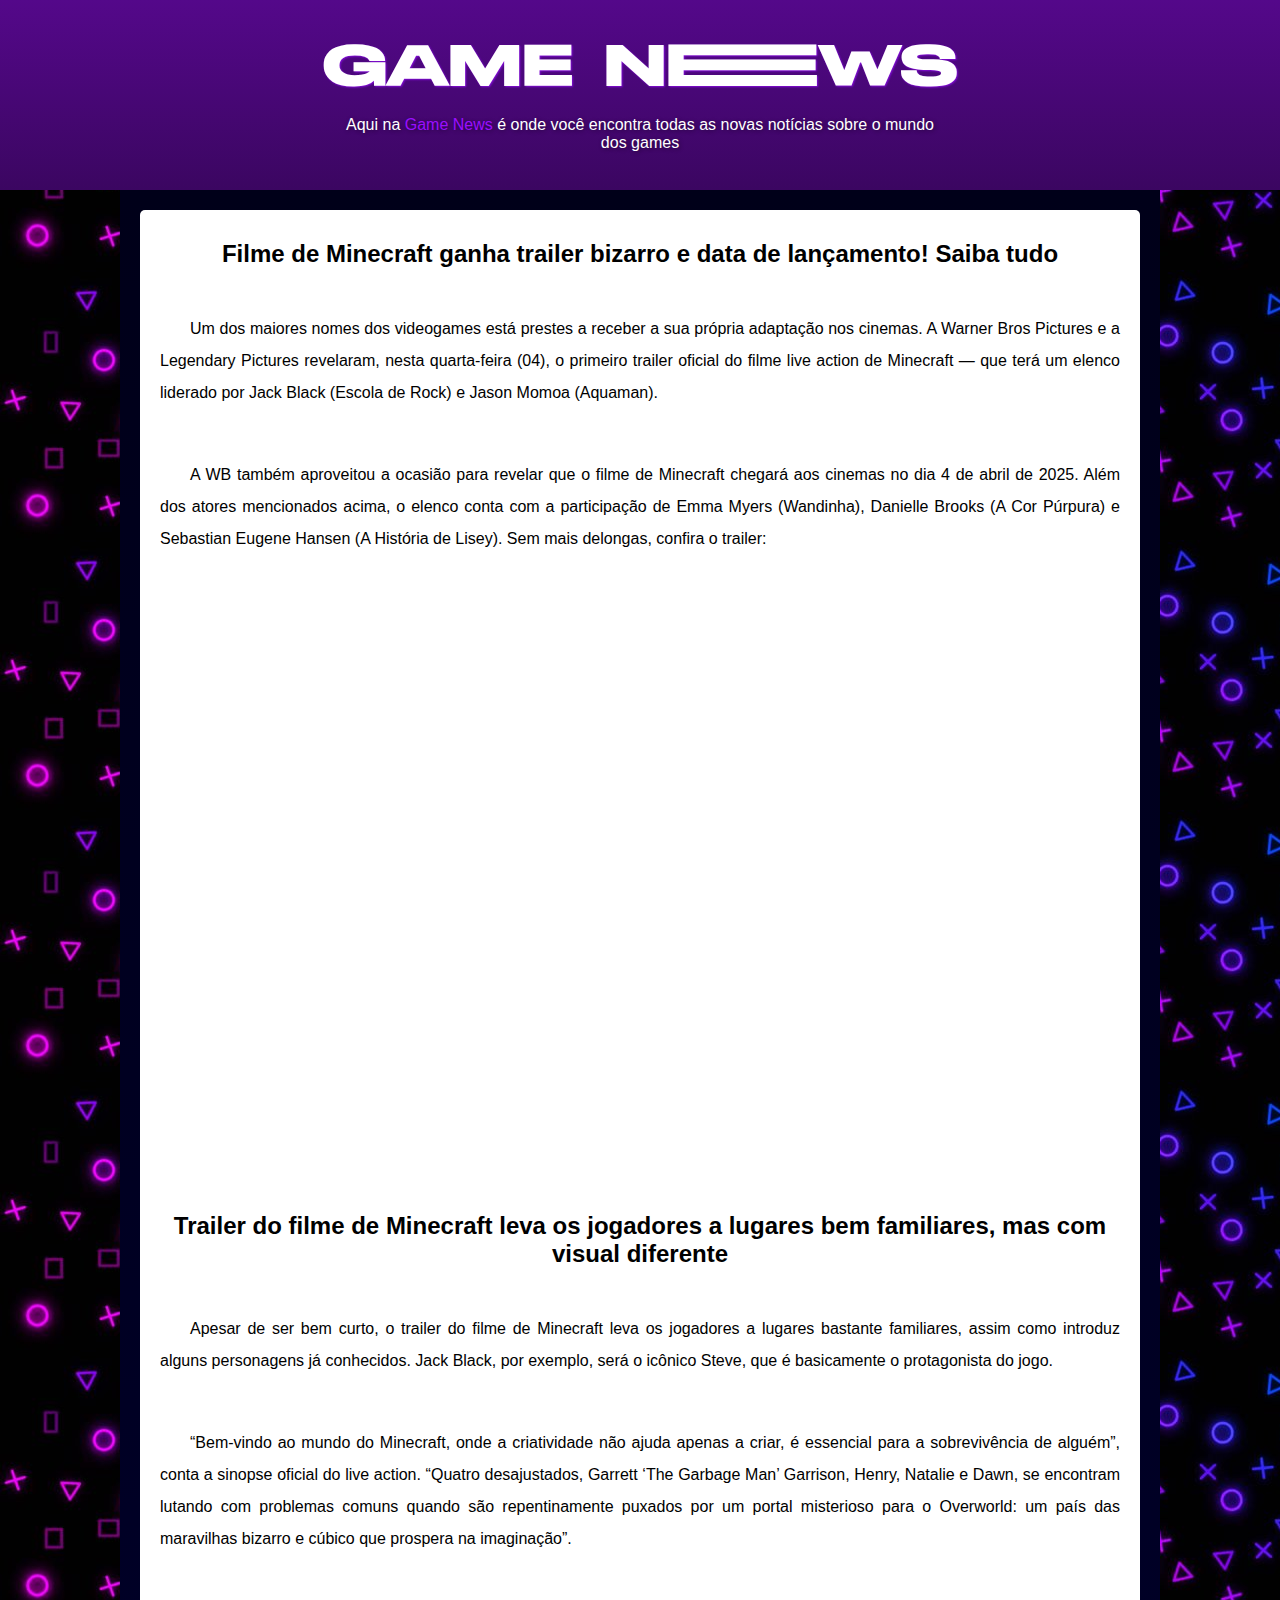
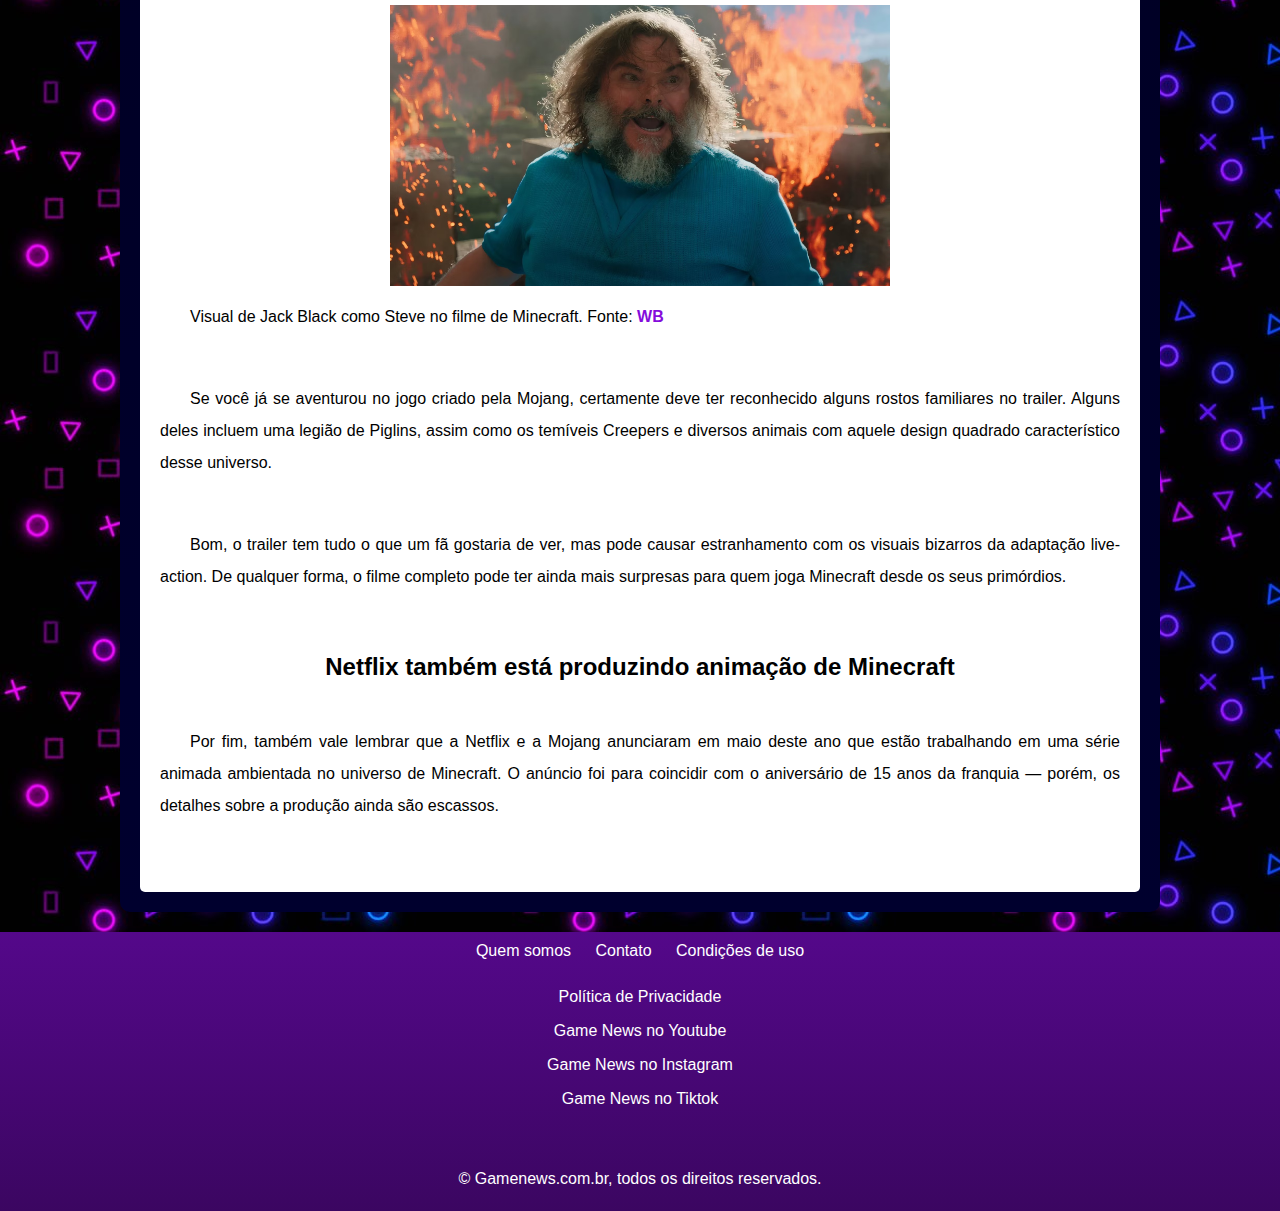
<file: pag4.html>
<!DOCTYPE html>
<html lang="pt-br">
<head>
  <meta charset="UTF-8">
  <meta name="viewport" content="width=device-width, initial-scale=1.0">
  <title>Filme de Minecraft ganha trailer bizarro e data de lançamento! Saiba tudo</title>
  <link rel="shortcut icon" href="gamenews.ico" type="image/x-icon">
  <link rel="stylesheet" href="pg2style.css">
</head>
<body>
  <header>
    <h1>GAME NEEWS</h1>
    <p>Aqui na <strong>Game News</strong> é onde você encontra todas as novas notícias sobre o mundo dos games</p>
  </header>
  <main>
    <article>
      <h1>Filme de Minecraft ganha trailer bizarro e data de lançamento! Saiba tudo</h1>
      <p>Um dos maiores nomes dos videogames está prestes a receber a sua própria adaptação nos cinemas. A Warner Bros Pictures e a Legendary Pictures revelaram, nesta quarta-feira (04), <strong>o primeiro trailer oficial do filme live action de Minecraft</strong> — que terá um elenco liderado por Jack Black (Escola de Rock) e Jason Momoa (Aquaman).</p>
      <p>A WB também aproveitou a ocasião para revelar que <strong>o filme de Minecraft chegará aos cinemas no dia 4 de abril de 2025.</strong> Além dos atores mencionados acima, o elenco conta com a participação de Emma Myers (Wandinha), Danielle Brooks (A Cor Púrpura) e Sebastian Eugene Hansen (A História de Lisey). Sem mais delongas, confira o trailer:</p>
      <div class="video">
        <iframe width="560" height="315" src="https://www.youtube.com/embed/G923NtfBvOU?si=fb6Wfjw3ifTJQp7B" title="YouTube video player" frameborder="0" allow="accelerometer; autoplay; clipboard-write; encrypted-media; gyroscope; picture-in-picture; web-share" referrerpolicy="strict-origin-when-cross-origin" allowfullscreen></iframe>
      </div>
      <h2>Trailer do filme de Minecraft leva os jogadores a lugares bem familiares, mas com visual diferente</h2>
      <p>Apesar de ser bem curto, <strong>o trailer do filme de Minecraft</strong> leva os jogadores a lugares bastante familiares, assim como introduz alguns personagens já conhecidos. Jack Black, por exemplo, será o icônico Steve, que é basicamente o protagonista do jogo.</p>
      <p><q>Bem-vindo ao mundo do Minecraft, onde a criatividade não ajuda apenas a criar, é essencial para a sobrevivência de alguém</q>, conta a sinopse oficial do live action. <q>Quatro desajustados, Garrett <q>The Garbage Man</q> Garrison, Henry, Natalie e Dawn, se encontram lutando com problemas comuns quando são repentinamente puxados por um portal misterioso para o Overworld: um país das maravilhas bizarro e cúbico que prospera na imaginação</q>.</p>
      <img src="stevefeio.jpg" class="pequena" alt="Steve do live action">
      <p>Visual de Jack Black como Steve no filme de Minecraft. Fonte: <a href="https://www.warnerbros.com.br/" target="_blank" class="link">WB</a></p>
      <p>Se você já se aventurou no jogo criado pela Mojang, certamente deve ter reconhecido alguns rostos familiares no trailer. Alguns deles incluem uma legião de Piglins, assim como os temíveis Creepers e diversos animais com aquele design quadrado característico desse universo.</p>
      <p>Bom, o trailer tem tudo o que um fã gostaria de ver, mas pode causar estranhamento com os visuais bizarros da adaptação live-action. De qualquer forma, o filme completo pode ter ainda mais surpresas para quem joga Minecraft desde os seus primórdios.</p>
      <h2>Netflix também está produzindo animação de Minecraft</h2>
      <p>Por fim, também vale lembrar que a <strong>Netflix e a Mojang anunciaram em maio deste ano que estão trabalhando em uma série animada ambientada no universo de Minecraft.</strong> O anúncio foi para coincidir com o aniversário de 15 anos da franquia — porém, os detalhes sobre a produção ainda são escassos.</p>
    </article>
  </main>
  <aside>
    <a href="#" class="normal">Quem somos</a>
    <a href="#" class="normal">Contato</a>
    <a href="#" class="normal">Condições de uso</a>
    <a href="#" class="block-top">Política de Privacidade</a>
    <a href="#" class="block">Game News no Youtube</a>
    <a href="#" class="block">Game News no Instagram</a>
    <a href="#" class="block">Game News no Tiktok</a>
    <footer>
      <p>© Gamenews.com.br, todos os direitos reservados.</p>
    </footer>
  </aside>
</body>
</html>
</file>
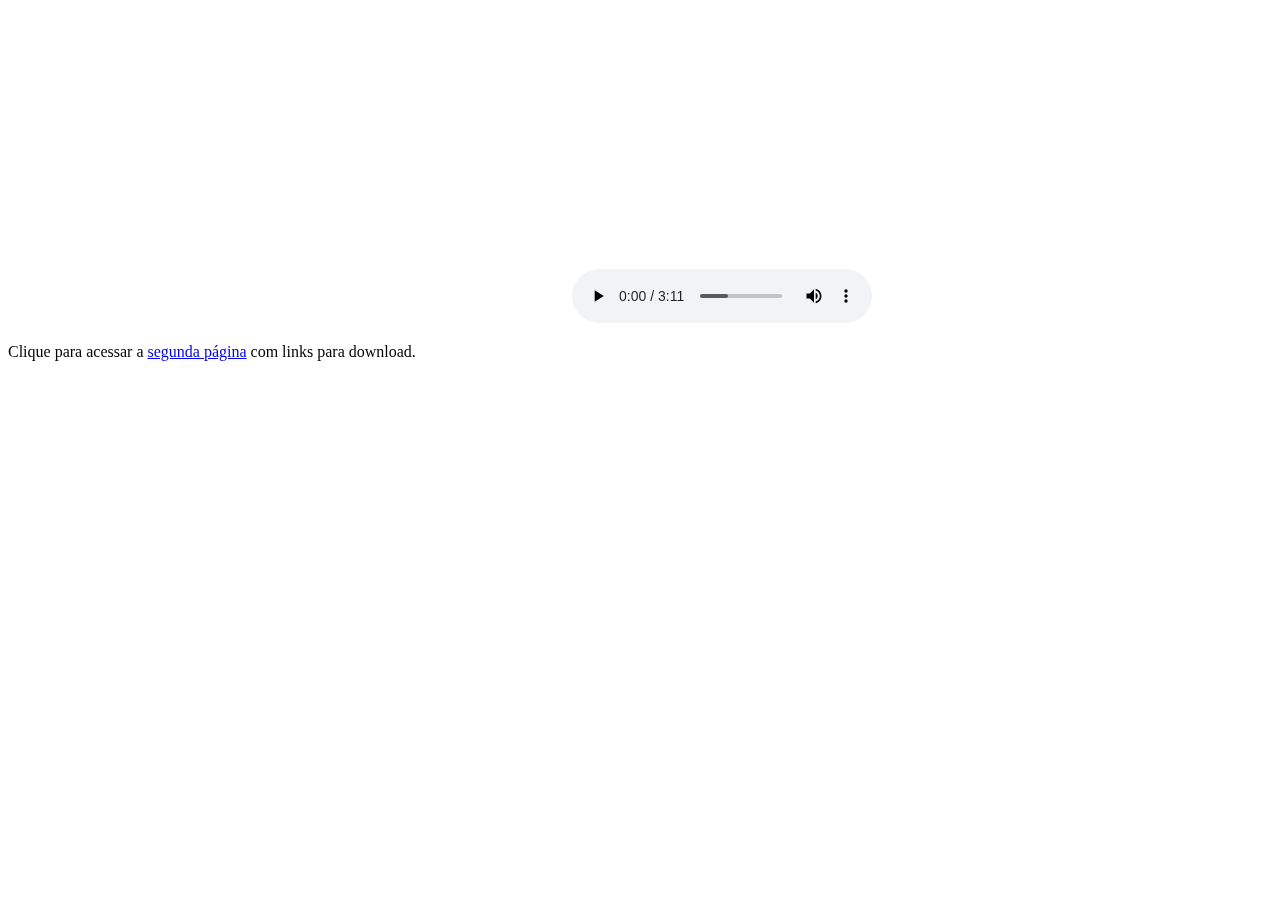
<file: pg1.html>
<!DOCTYPE html>
<html lang="pt-br">
<head>
  <meta charset="UTF-8">
  <meta name="viewport" content="width=device-width, initial-sca<!DOCDOCTYPETYPEle=1.0">
  <title>João Matheus e Victor</title>
</head>
<body>
  <iframe width="560" height="315" src="https://www.youtube.com/embed/RZEb_utxH4s?si=IYLc5_iEjmcTFNan" title="YouTube video player" frameborder="0" allow="accelerometer; autoplay; clipboard-write; encrypted-media; gyroscope; picture-in-picture; web-share" referrerpolicy="strict-origin-when-cross-origin" allowfullscreen></iframe>
  <audio src="De Love - Pelé MilFlows ft. Gaab  (Prod. RastaBeats) (128).mp3" controls></audio>
  <p>Clique para acessar a <a href="pg3.html">segunda página</a> com links para download.</p>
</body>
</html>
</file>
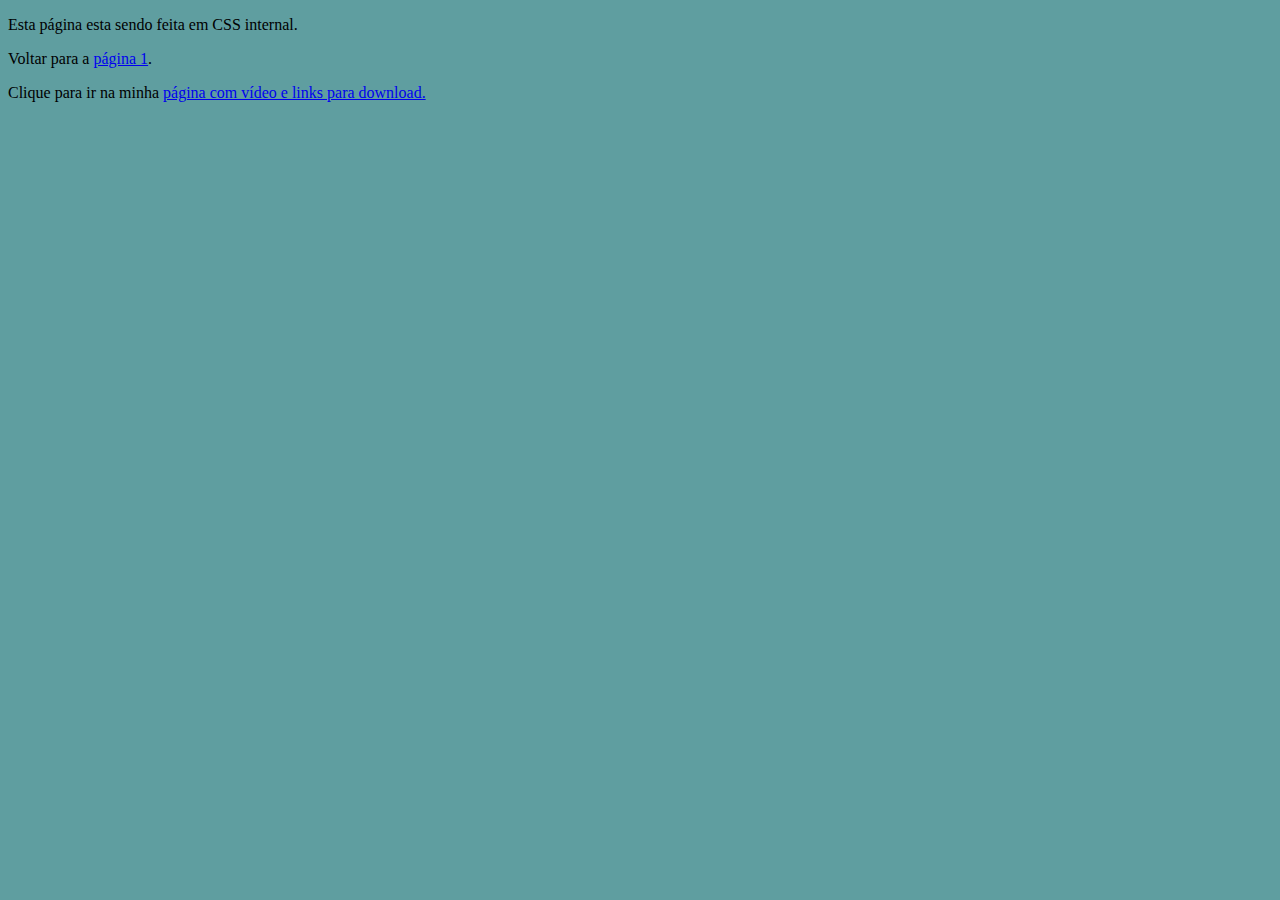
<file: pg2.html>
<!DOCTYPE html>
<html lang="pt-br">
<head>
    <meta charset="UTF-8">
    <meta name="viewport" content="width=device-width, initial-scale=1.0">
    <title>Página 2</title>
    <style>
        body{
            background-color: cadetblue;
        }
    </style>
</head>
<body>
    <p>Esta página esta sendo feita em CSS internal.</p>
    <p>Voltar para a <a href="index.html" rel="prev">página 1</a>.</p>
    <p>Clique para ir na minha <a href="pg1.html">página com vídeo e links para download.</a></p>
</body>
</html>
</file>
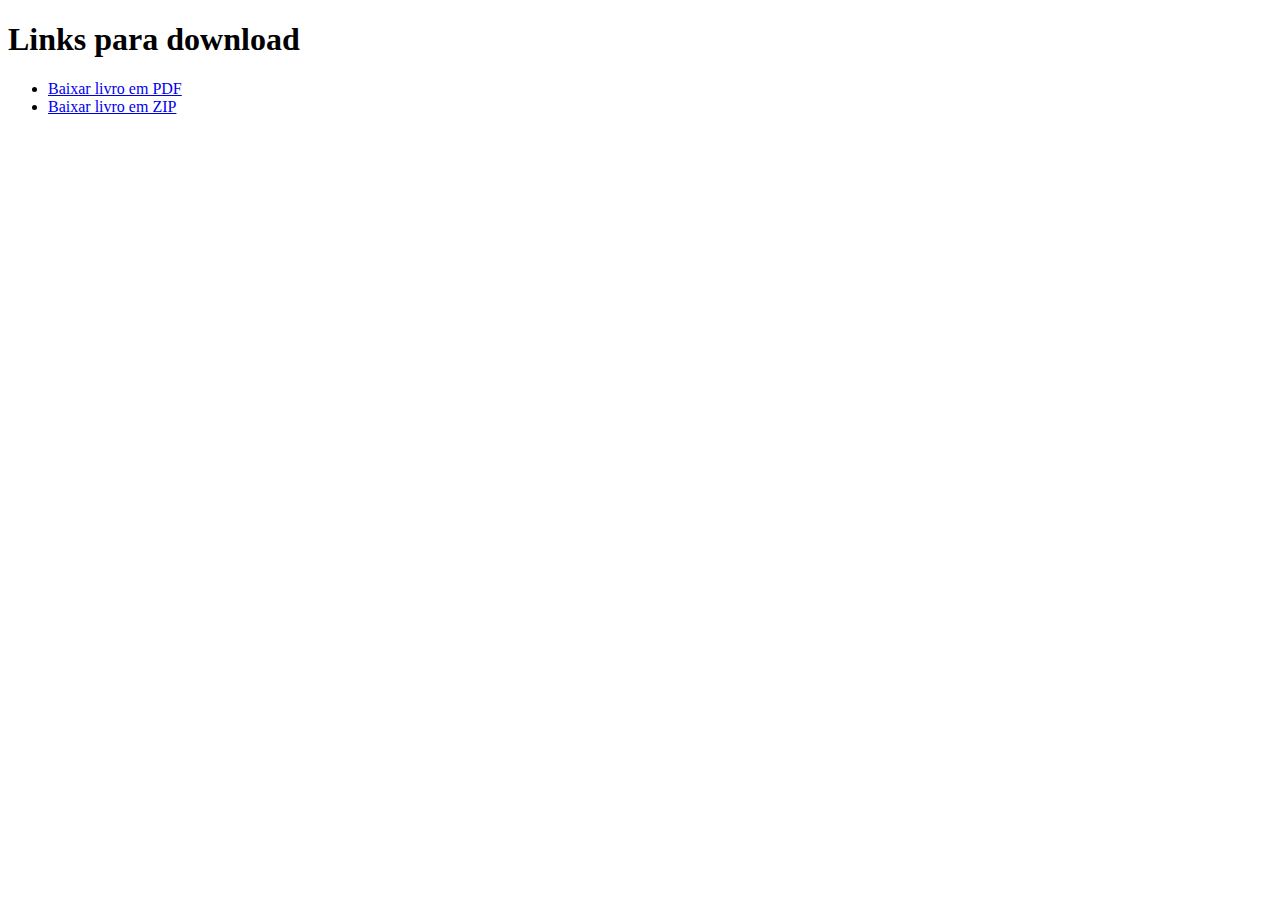
<file: pg3.html>
<!DOCTYPE html>
<html lang="pt-br">
<head>
  <meta charset="UTF-8">
  <meta name="viewport" content="width=device-width, initial-scale=1.0">
  <title>Página 2</title>
</head>
<body>
  <h1>Links para download</h1>
  <ul>
    <li><a href="duckett.pdf" download="duckett.pdf" type="application/pdf">Baixar livro em PDF</a></li>
    <li><a href="duckett.pdf.zip" download="ducktt.pdf.zip" type="application/zip">Baixar livro em ZIP</a></li>
  </ul>
</body>
</html>
</file>
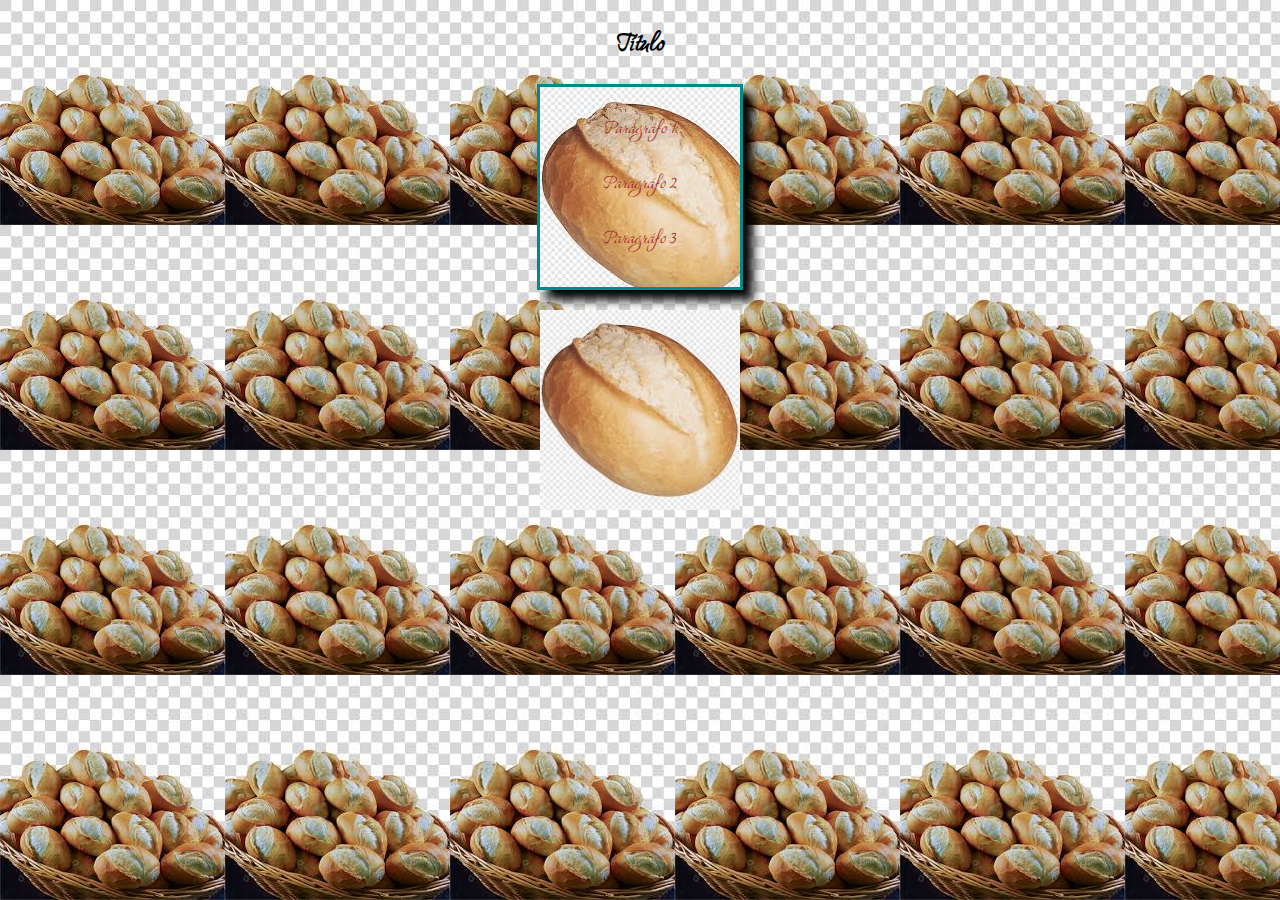
<file: pg5.html>
<!DOCTYPE html>
<html lang="pt-br">
<head>
    <meta charset="UTF-8">
    <meta name="viewport" content="width=device-width, initial-scale=1.0">
    <title>João Matheus Lacerda</title>
    <link rel="stylesheet" href="estilo.css">
</head>
<body>
    <h1>Título</h1>
    <div id="paragrafo">
        <p>Paragráfo 1</p>
        <p>Paragráfo 2</p>
        <p>Paragráfo 3</p>
    </div>
    <br>
    <div id="img">
        <img src="images.png" alt="pão" height="200px" width="200px">
    </div>
</body>
</html>
</file>
<file: style.css>
* {
    padding: 0;
    margin: 0;
    font-family: Arial, Helvetica, sans-serif;
}

header {
    background-image: linear-gradient(to right, #222222, #1a1a1a);
    height: 150px;
    padding: 10px;
}

#carrinho abbr {
    font-size: 26px;
    display: flex;
    justify-content: right;
    padding-right: 10px;
    text-decoration: none;
}

#logos {
    display: flex;
    justify-content: center;
    align-items: center;
}

#logos .logochevrolet {
    width: 50px;
    border-left: rgb(54, 54, 54) solid 2px;
    padding-left: 2px;
}

#caixa-de-pesquisa {
    background-color: white;
    margin: auto;
    margin-top: 10px;
    border-radius: 50px;
    padding: 10px;
    display: flex;
    justify-content: space-between;
    align-items: center;
    box-shadow: 5px 5px 5px inset rgba(0, 0, 0, 0.096);
}

#pesquisa {
    background: none;
    border: 0;
    outline: 0;
    font-size: large;
}

.lupa {
    width: 25px;
}

nav {
    background-image: linear-gradient(to right, #222222, #1a1a1a);
    padding-bottom: 10px;
    display: flex;
    align-items: center;
    justify-content: center;
}

nav button {
    padding: 10px;
    margin-right: 10px;
    border-radius: 10px;
    border: none;
    cursor: pointer;
    font-weight: bold;
}

button:hover {
    transform: scale(.9);
    opacity: .8;
}

button:active {
    background-color: rgb(255, 101, 101);
    color: white;
}

main {
    height: 70vh;
}

table {
    font-size: small;
    border-collapse: collapse;
    margin: auto;
}

th, td {
    border: 1px solid black;
    padding: 10px;
}

.imgtable {
    width: 80px;
}

.valor {
    font-size: large;
}

footer {
    background-image: linear-gradient(to top, #222222, #1a1a1a);
}

#primeirofooter {
    display: flex;
    flex-direction: column;
    align-items: center;
    padding: 10px;
}

#logofooter {
   display: inline-block;
}

#primeirofooter .logometropecas {
    height: 30px;
}

#primeirofooter .logochevrolet {
    width: 45px;
    border-left: rgb(156, 156, 156) solid 2px;
    padding-left: 2px;
}

#primeirofooter #footer-p {
    color: white;
    font-size: small;
    font-weight: bold;
    max-width: 600px;
    text-align: justify;
}

#segundofooter {
    border-top: 1px solid white;
    height: 100px;
    padding-top: 30px;
}

#segundofooter #logosegundofooter {
    display: flex;
    justify-content: center;
    align-items: center;
}

#segundofooter .logometronorte {
    height: 24px;
}

#segundofooter .logochevrolet {
    border-left: rgb(156, 156, 156) solid 2px;
    padding-left: 5px;
    width: 40px;
}

#segundofooter p {
    color: white;
    text-align: center;
    padding-top: 10px;
    font-size: small;
    font-weight: bold;
}
</file>
<file: pg2style.css>
@import url('https://fonts.googleapis.com/css2?family=Bebas+Neue&display=swap');

@font-face {
  font-family: 'stretch';
  src: url('StretchPro.otf') format(opentype);
  font-weight: normal;
}

* {
  margin: 0px;
  padding: 0px;
}

:root {
  --cor1:#9B0FFF;
  --cor2:#850DDB;
  --cor3:#6D0BB3;
  --cor4:#54088A;
  --cor5:#3B0661;
  --cor6:#000019;
  --cor7:#00002e;

  --fontedestaque: 'Bebas Neue', curisve;
  --fontenova: 'stretch', sans-serif;
  }

body {
  background-image: url(fundo.jpg);
  font-family: Arial, Helvetica, sans-serif;
  font-weight: lighter;
}

header {
  background-image: linear-gradient( to top, var(--cor5), var(--cor4));
  text-align: center;
  min-height: 150px;
  padding-top: 40px;
}

header > h1 {
  font-family: var(--fontenova);
  font-size: 3.5em;
  text-shadow: 1px 1px 2px var(--cor2);
  margin-bottom: 20px;
  color: white;
}

header > p {
  color: white;
  text-shadow: 1px 1px 4px rgba(0, 0, 0, 0.450);
  max-width: 600px;
  margin: auto;
  padding-left: 10px;
  padding-right: 10px;
  padding-bottom: 10px;
}

header strong {
  color: var(--cor1);
}

main {
  background-image: linear-gradient(to bottom, var(--cor6), var(--cor7));
  margin: auto;
  min-width: 290px;
  max-width: 1000px;
  padding: 20px;
  margin-bottom: 20px;
  border-radius: 0px 0px 10px 10px;
}

main h1 {
  font-weight: bold;
  padding: 10px 0px 30px 0px;
  text-align: center;
  font-size: 1.5em;
  color: black;
}

main h2 {
  font-weight: bold;
  padding: 10px 0px 30px 0px;
  text-align: center;
  font-size: 1.5em;
  color: black;
}

main em {
  color: darkgray;
  display: block;
  text-align: center;
}

main .link {
  color: var(--cor2);
  text-decoration: none;
  font-weight: bold;
}

main .link:hover {
  text-decoration: underline;
}

article {
  background-color: white;
  border-radius: 5px;
  padding: 20px;
}

main p {
  margin: 15px 0px;
  text-align: justify;
  text-indent: 30px;
  line-height: 2em;
  margin-bottom: 50px;
}

main img {
  width: 100%;
}

main .pequena {
  max-width: 500px;
  display: block;
  margin: auto;
}

main .video {
  margin: 0px -20px 30px -20px;
  padding: 20px;
  padding-bottom: 57%;
  position: relative;
}

.video > iframe {
  position: absolute;
  top: 5%;
  left: 5%;
  width: 90%;
  height: 90%;
}

aside {
  background-image: linear-gradient( to top, var(--cor5), var(--cor4));
  padding: 10px;
  text-align: center;
}

aside > a {
  color: white;
  text-decoration: none;
  text-align: center;
}

aside > a:hover {
  text-decoration: underline;
}

aside .normal {
  padding: 10px;
  text-align: center;
}

aside .block-top {
  display: block;
  padding: 8px;
  margin-top: 20px;
}

aside .block {
  display: block;
  padding: 8px;
}

aside footer {
  color: white;
  text-align: center;
  padding-top: 50px;
  padding-bottom: 10px;
  margin: 3.5px;
}
</file>
<file: estilo.css>
@import url('https://fonts.googleapis.com/css2?family=Grey+Qo&display=swap');

body {
    font-family: Grey Qo, sans-serif;
    background-image: url(pao.png);
}

h1 {
    text-align: center;
}

#paragrafo {
    background-image: url(images.png);
    width: 200px;
    height: 200px;
    text-align: center;
    margin: auto;
    color: brown;
    font-size: 24px;
    border-style: solid;
    border-color: darkcyan;
    box-shadow: 10px 10px 10px black;
}

#img {
    display: flex;
    justify-content: center;
}
</file>
